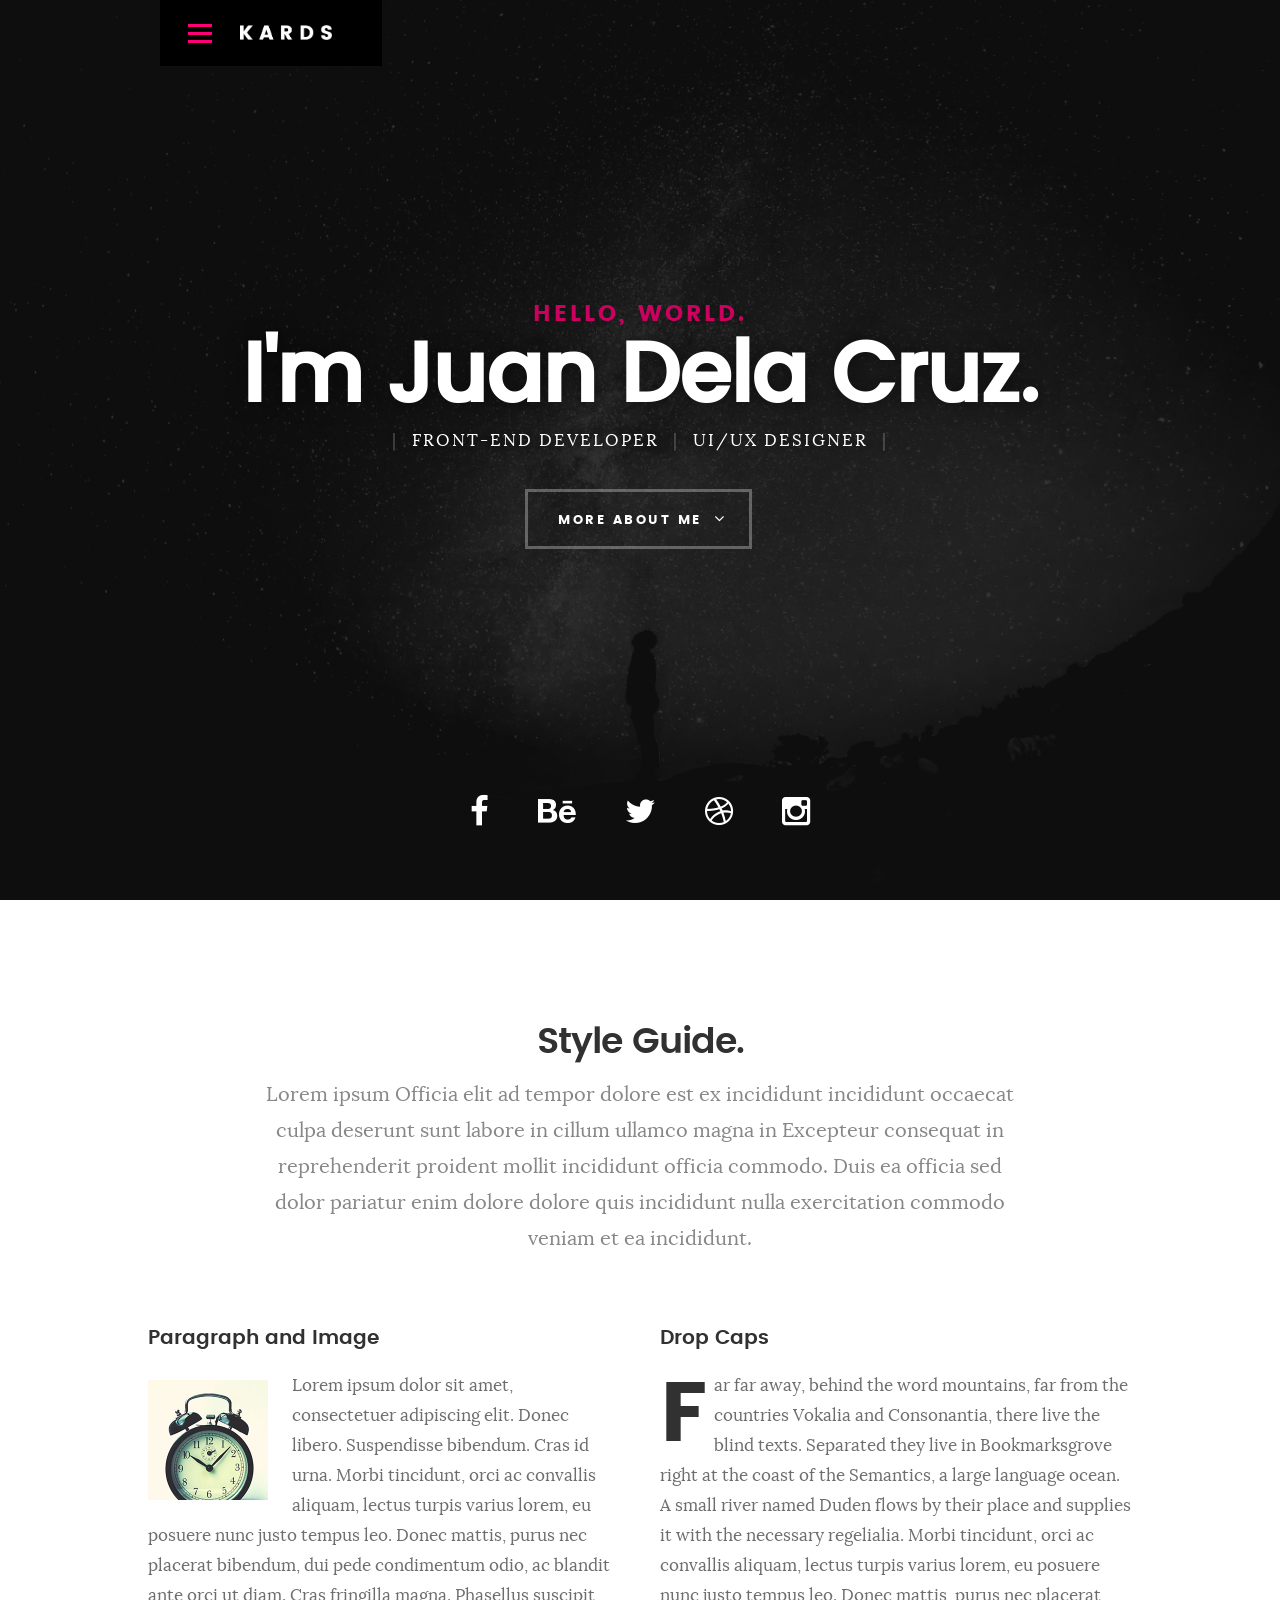
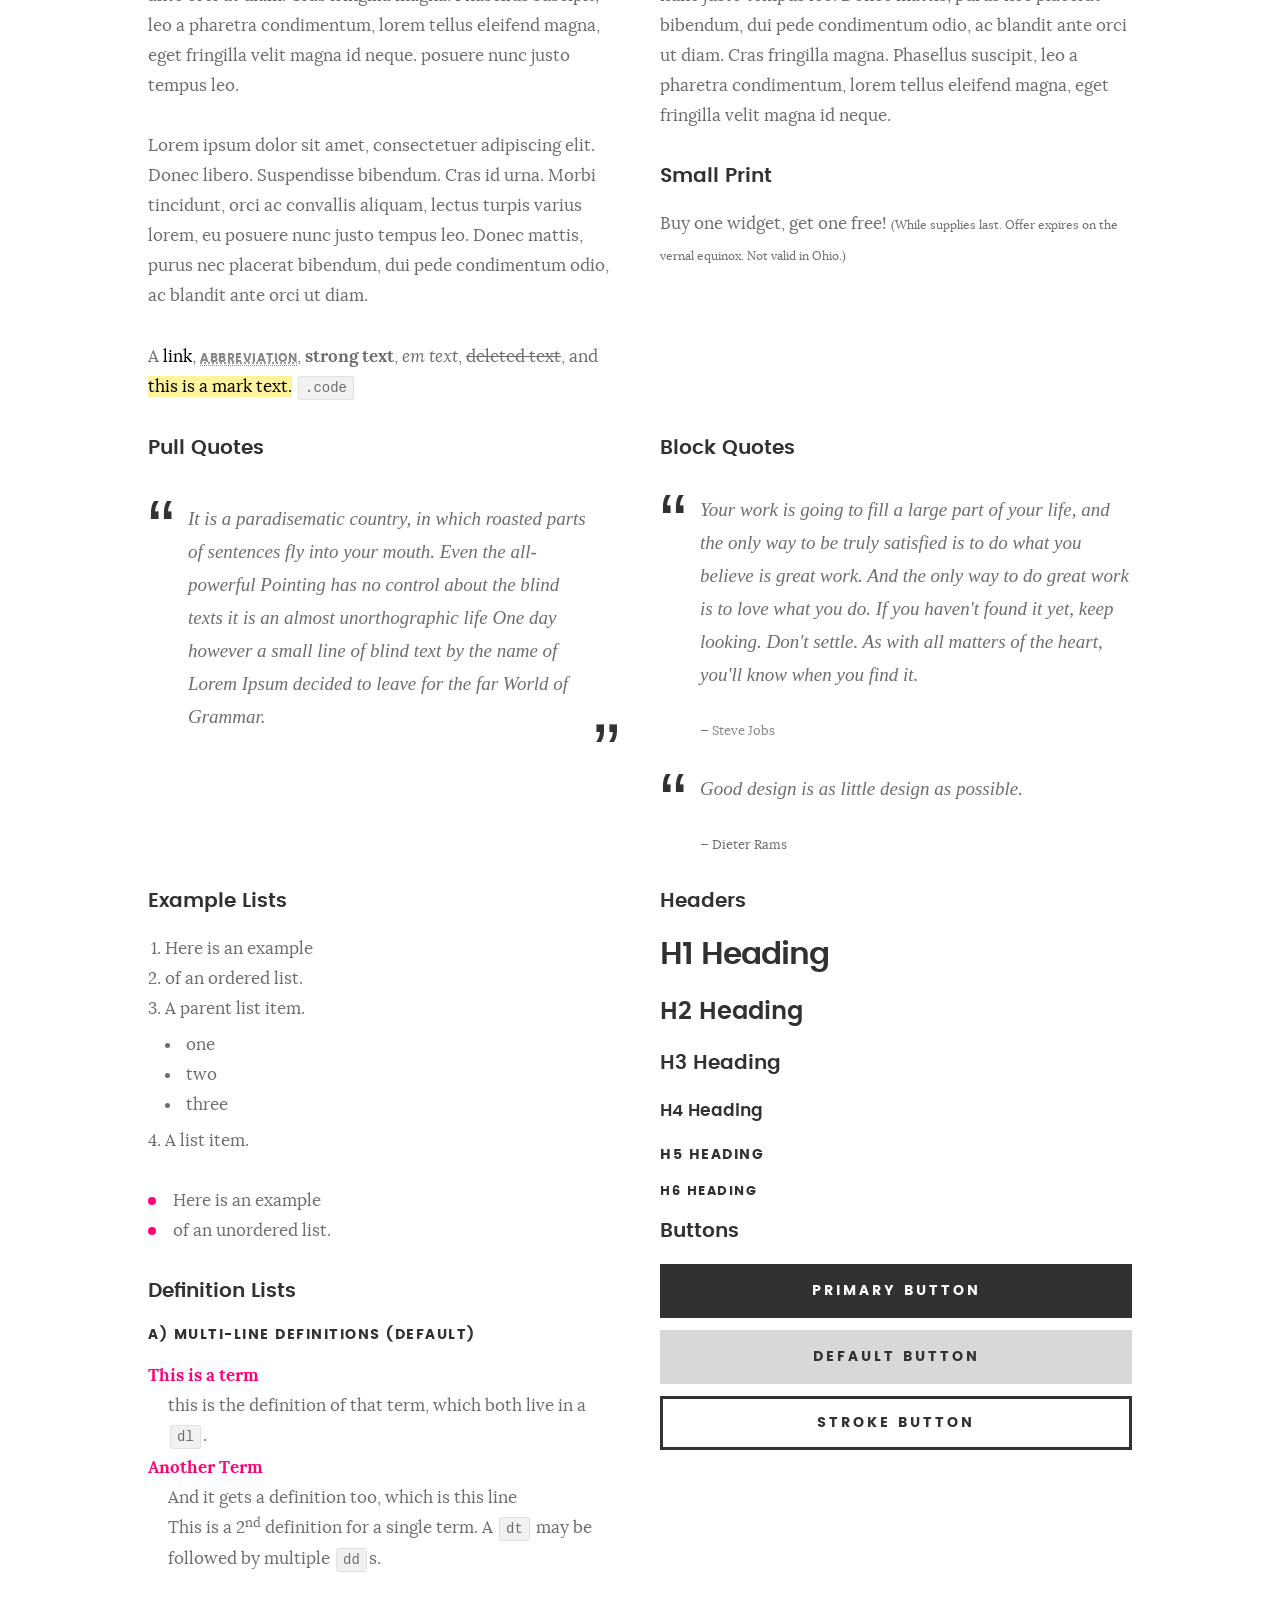
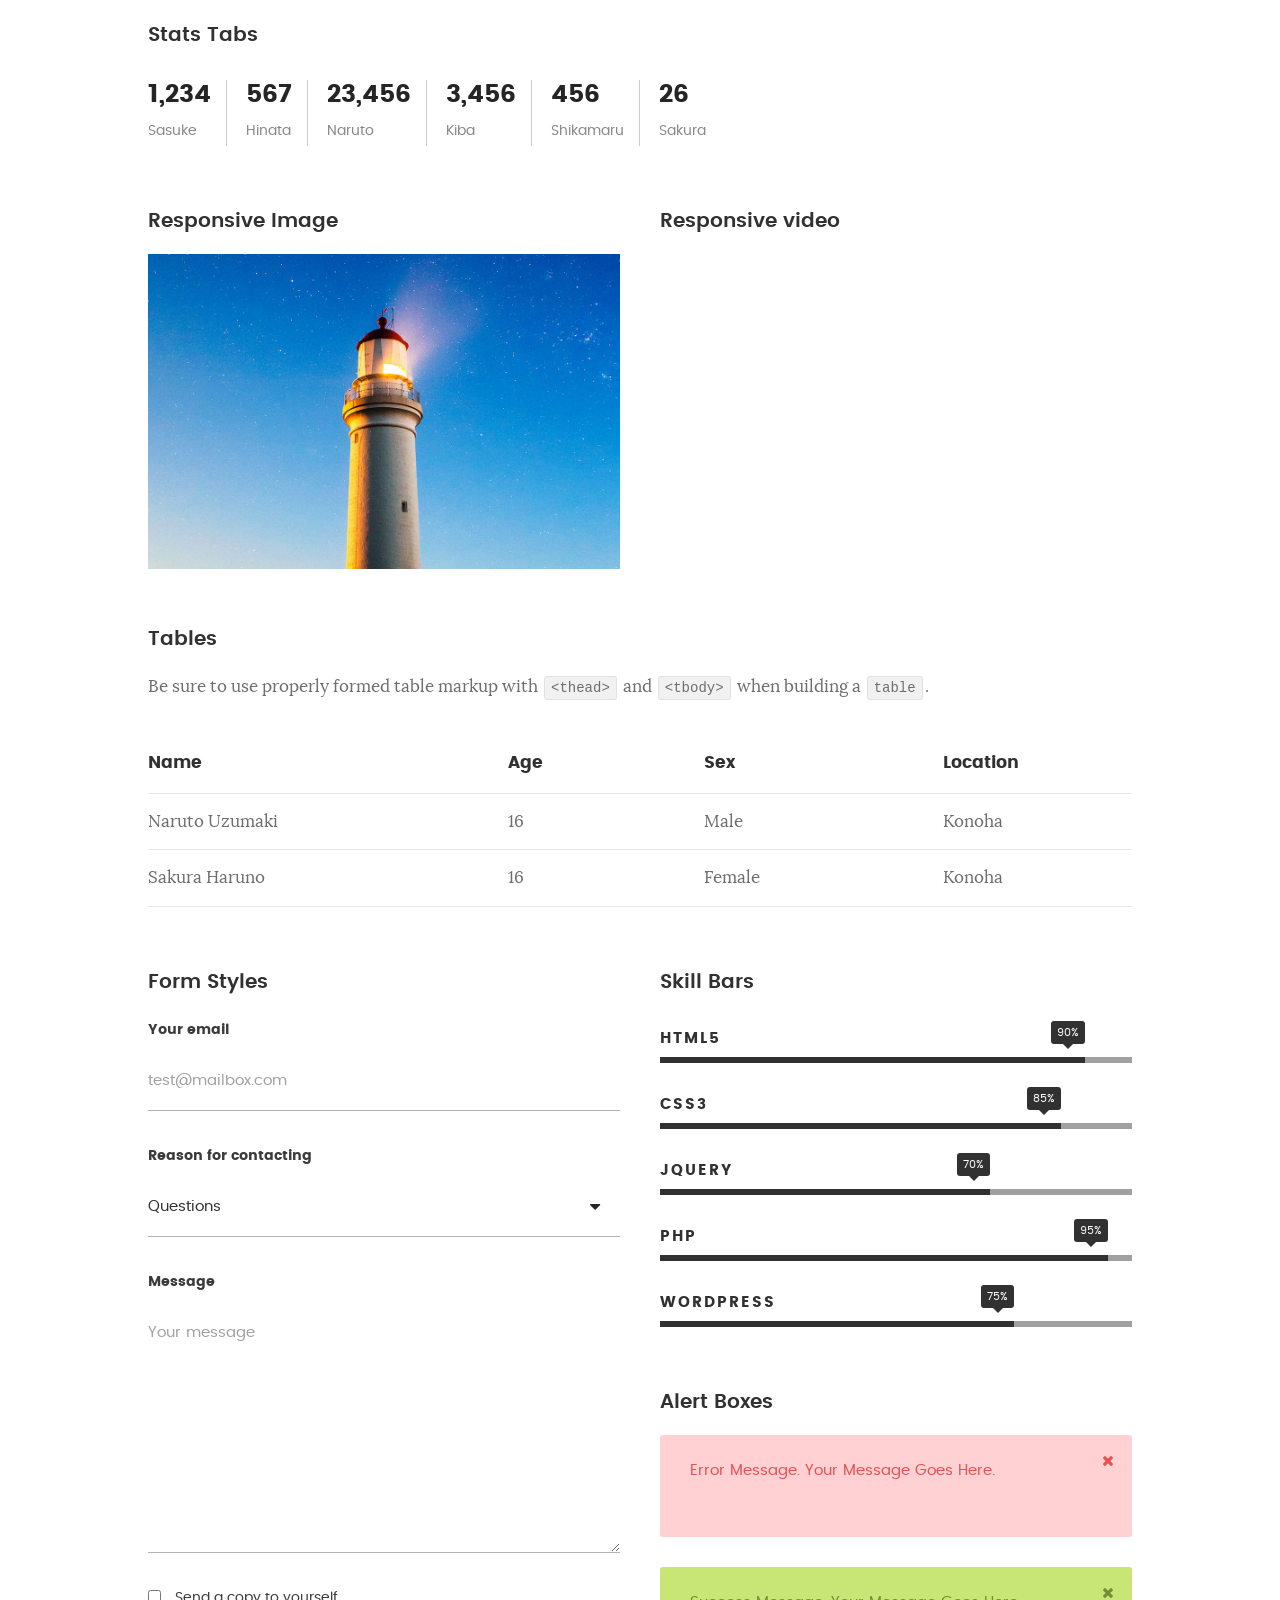
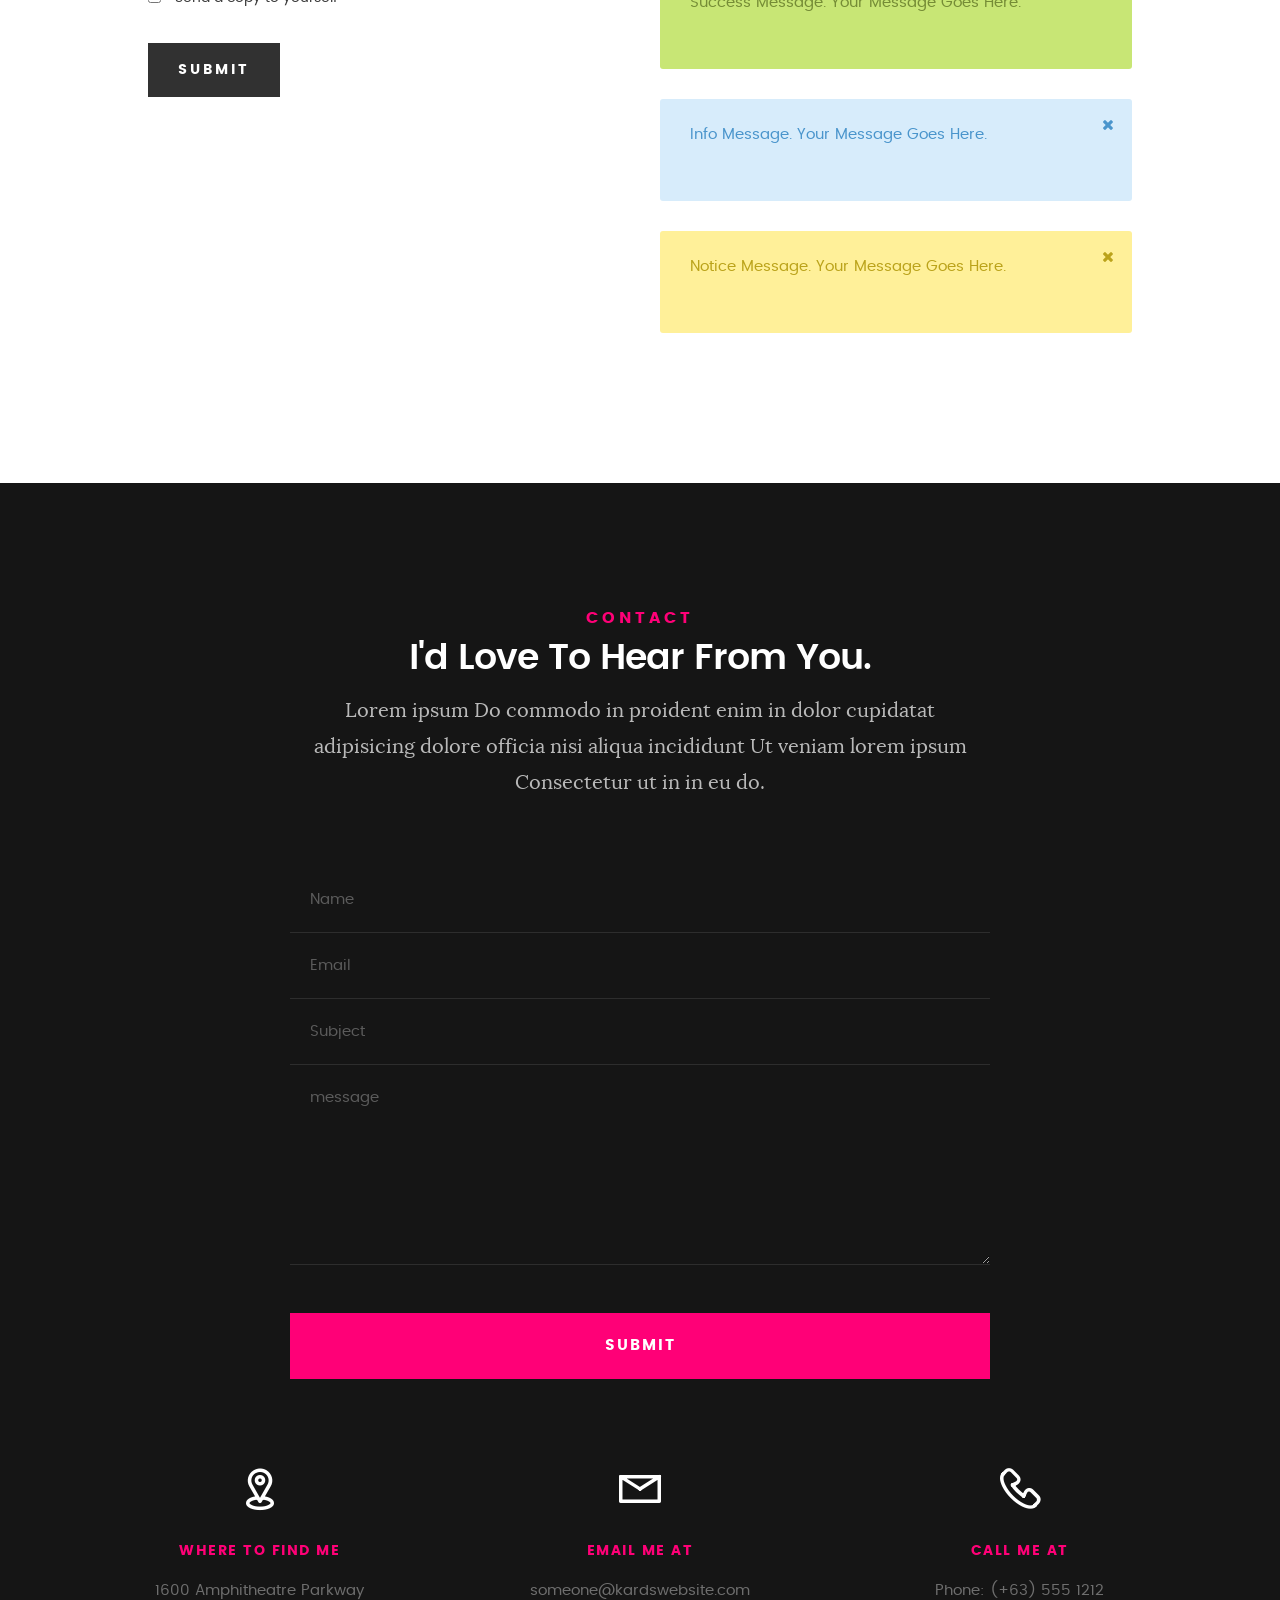
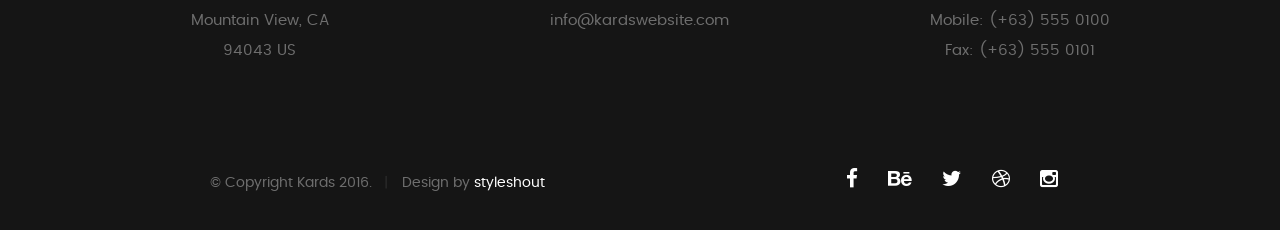
<file: styles.html>
<!DOCTYPE html>
<!--[if IE 8 ]><html class="no-js oldie ie8" lang="en"> <![endif]-->
<!--[if IE 9 ]><html class="no-js oldie ie9" lang="en"> <![endif]-->
<!--[if (gte IE 9)|!(IE)]><!--><html class="no-js" lang="en"> <!--<![endif]-->
<head>

   <!--- basic page needs
   ================================================== -->
   <meta charset="utf-8">
	<title>Style Demo - Kards</title>
	<meta name="description" content="">  
	<meta name="author" content="">

   <!-- mobile specific metas
   ================================================== -->
	<meta name="viewport" content="width=device-width, initial-scale=1, maximum-scale=1">

 	<!-- CSS
   ================================================== -->
   <link rel="stylesheet" href="css/base.css">  
   <link rel="stylesheet" href="css/main.css">
   <link rel="stylesheet" href="css/vendor.css">

   <style type="text/css" media="screen">

   	#styles { 
   		background: white;
   		padding-top: 12rem;
   		padding-bottom: 12rem;
   	}
   	#styles .row {
   		max-width: 1024px;
     	}
     	#styles .section-intro {
   		max-width: 800px;
     	}
      	
   </style>       

   <!-- script
   ================================================== -->
	<script src="js/modernizr.js"></script>
	<script src="js/pace.min.js"></script>

   <!-- favicons
	================================================== -->
	<link rel="icon" type="image/png" href="favicon.png">

</head>

<body id="top">

	<!-- header 
   ================================================== -->
   <header>   	
   	<div class="row">

   		<div class="top-bar">
   			<a class="menu-toggle" href="#"><span>Menu</span></a>

	   		<div class="logo">
		         <a href="index.html">KARDS</a>
		      </div>		      

		   	<nav id="main-nav-wrap">
					<ul class="main-navigation">
						<li><a href="index.html#intro" title="">Home</a></li>
						<li><a href="index.html#about" title="">About</a></li>
						<li><a href="index.html#resume" title="">Resume</a></li>
						<li><a href="index.html#portfolio" title="">Portfolio</a></li>
						<li><a href="index.html#services" title="">Services</a></li>					
						<li><a class="smoothscroll"  href="#contact" title="">Contact</a></li>	
						<li><a href="styles.html" title="">Style Demo</a></li>				
					</ul>
				</nav>    		
   		</div> <!-- /top-bar --> 
   		
   	</div> <!-- /row --> 		
   </header> <!-- /header -->

	<!-- intro section
   ================================================== -->
   <section id="intro">   

   	<div class="intro-overlay"></div>	

   	<div class="intro-content">
   		<div class="row">

   			<div class="col-twelve">

	   			<h5>Hello, World.</h5>
	   			<h1>I'm Juan Dela Cruz.</h1>

	   			<p class="intro-position">
	   				<span>Front-end Developer</span>
	   				<span>UI/UX Designer</span> 
	   			</p>

	   			<a class="button stroke smoothscroll" href="#about" title="">More About Me</a>

	   		</div>  
   			
   		</div>   		 		
   	</div> <!-- /intro-content --> 

   	<ul class="intro-social">        
         <li><a href="#"><i class="fa fa-facebook"></i></a></li>
         <li><a href="#"><i class="fa fa-behance"></i></a></li>
         <li><a href="#"><i class="fa fa-twitter"></i></a></li>
         <li><a href="#"><i class="fa fa-dribbble"></i></a></li>
         <li><a href="#"><i class="fa fa-instagram"></i></a></li>
      </ul> <!-- /intro-social -->      	

   </section> <!-- /intro -->


   <!-- Style Demo
   ================================================== -->
   <section id="styles">

   	<div class="row section-intro">

   		<div class="col-twelve">

   			<h1>Style Guide.</h1>

   			<p class="lead">Lorem ipsum Officia elit ad tempor dolore est ex incididunt incididunt occaecat culpa deserunt sunt labore in cillum ullamco magna in Excepteur consequat in reprehenderit proident mollit incididunt officia commodo.
   			Duis ea officia sed dolor pariatur enim dolore dolore quis incididunt nulla exercitation commodo veniam et ea incididunt.</p>   			

   		</div>

     	</div> <!-- /row -->

     	<div class="row">

     		<div class="col-six tab-full">

		      <h3>Paragraph and Image</h3>

		      <p><a href="#"><img width="120" height="120" class="pull-left" alt="sample-image" src="images/sample-image.jpg"></a>
		  		Lorem ipsum dolor sit amet, consectetuer adipiscing elit. Donec libero. Suspendisse bibendum.
		  		Cras id urna. Morbi tincidunt, orci ac convallis aliquam, lectus turpis varius lorem, eu
		  		posuere nunc justo tempus leo. Donec mattis, purus nec placerat bibendum, dui pede condimentum
		  		odio, ac blandit ante orci ut diam. Cras fringilla magna. Phasellus suscipit, leo a pharetra
		  		condimentum, lorem tellus eleifend magna, eget fringilla velit magna id neque.
		  		posuere nunc justo tempus leo. </p>

		  		<p>
		  		Lorem ipsum dolor sit amet, consectetuer adipiscing elit. Donec libero. Suspendisse bibendum.
		  		Cras id urna. Morbi tincidunt, orci ac convallis aliquam, lectus turpis varius lorem, eu
		  		posuere nunc justo tempus leo. Donec mattis, purus nec placerat bibendum, dui pede condimentum
		  		odio, ac blandit ante orci ut diam.	
 			   </p>

            <p>A <a href="#">link</a>,
  			   <abbr title="this really isn't a very good description">abbreviation</abbr>,
  			   <strong>strong text</strong>,
            <em>em text</em>,
  			   <del>deleted text</del>, and
            <mark>this is a mark text.</mark>
            <code>.code</code>
          	</p>

         </div>

         <div class="col-six tab-full">

            <h3>Drop Caps</h3>

	         <p class="drop-cap">Far far away, behind the word mountains, far from the countries Vokalia and Consonantia,
	         there live the blind texts. Separated they live in Bookmarksgrove right at the coast of the
	         Semantics, a large language ocean. A small river named Duden flows by their place and supplies it with the necessary regelialia. Morbi tincidunt, orci ac convallis aliquam, lectus turpis varius lorem, eu	posuere nunc justo tempus leo. Donec mattis, purus nec placerat bibendum, dui pede condimentum odio, ac blandit ante orci ut diam. Cras fringilla magna. Phasellus suscipit, leo a pharetra condimentum, lorem tellus eleifend magna, eget fringilla velit magna id neque.
		  		</p>

		      <h3>Small Print</h3>

		      <p>Buy one widget, get one free!
		  		<small>(While supplies last. Offer expires on the vernal equinox. Not valid in Ohio.)</small>
		  		</p>

		   </div>	         

		</div> <!-- /row -->

		<div class="row">

		  	<div class="col-six tab-full">

		      <h3>Pull Quotes</h3>

		      <aside class="pull-quote">
				   <blockquote>
					   <p>It is a paradisematic country, in which roasted parts of
		            sentences fly into your mouth. Even the all-powerful Pointing has no control about the blind
		            texts it is an almost unorthographic life One day however a small line of blind text by the name
		            of Lorem Ipsum decided to leave for the far World of Grammar.</p>
					</blockquote>
				</aside>

		   </div>

		   <div class="col-six tab-full">

		      <h3>Block Quotes</h3>

		      <blockquote cite="http://where-i-got-my-info-from.com">
				   <p>Your work is going to fill a large part of your life, and the only way to be truly satisfied is
		         to do what you believe is great work. And the only way to do great work is to love what you do.
		         If you haven't found it yet, keep looking. Don't settle. As with all matters of the heart, you'll know when you find it.
		         </p>
		
					<cite>
					   <a href="#">Steve Jobs</a>
					</cite>
			   </blockquote>

		      <blockquote>
		         <p>Good design is as little design as possible.</p>
		         <cite>Dieter Rams</cite>
		      </blockquote>

		   </div>

		</div> <!-- /row -->

		<div class="row half-bottom">

		 	<div class="col-six tab-full">

		      <h3>Example Lists</h3>

		      <ol>
				   <li>Here is an example</li>
				   <li>of an ordered list.</li>
				   <li>A parent list item.
				   	<ul>
				   		<li>one</li>
				   		<li>two</li>
				   		<li>three</li>
				   	</ul>
				   </li>
				   <li>A list item.</li>
			   </ol>

		      <ul class="disc">
				   <li>Here is an example</li>
				   <li>of an unordered list.</li>
			   </ul>	

			   <h3>Definition Lists</h3>	            

		      <h5>a) Multi-line Definitions (default)</h5>

		      <dl>
				   <dt><strong>This is a term</strong></dt>
				      <dd>this is the definition of that term, which both live in a <code>dl</code>.</dd>
				   <dt><strong>Another Term</strong></dt>
				      <dd>And it gets a definition too, which is this line</dd>
				      <dd>This is a 2<sup>nd</sup> definition for a single term. A <code>dt</code> may be followed by multiple <code>dd</code>s.</dd>
			   </dl>

		   </div>

		   <div class="col-six tab-full">		                  

		      <h3>Headers</h3>

		      <h1>H1 Heading</h1>
		      <h2>H2 Heading</h2>
		      <h3>H3 Heading</h3>
		      <h4>H4 Heading</h4>
		      <h5>H5 Heading</h5>
		      <h6>H6 Heading</h6>

		      <h3>Buttons</h3>

		    	<p>
		     		<a class="button button-primary full-width" href="#">Primary Button</a>
		     		<a class="button full-width" href="#">Default Button</a>
		     		<a class="button stroke full-width" href="#">Stroke Button</a>
		     	</p>

		   </div>

		</div> <!-- /row -->

		<div class="row">

		   <div class="col-twelve">

		    	<h3>Stats Tabs</h3>

		      <ul class="stats-tabs">
				   <li><a href="#">1,234 <em>Sasuke</em></a></li>
				   <li><a href="#">567 <em>Hinata</em></a></li>
				   <li><a href="#">23,456 <em>Naruto</em></a></li>
				   <li><a href="#">3,456 <em>Kiba</em></a></li>
				   <li><a href="#">456 <em>Shikamaru</em></a></li>
				   <li><a href="#">26 <em>Sakura</em></a></li>
				</ul>	      		

		   </div>	      	

		</div> <!-- /row -->

		<div class="row half-bottom">

      	<div class="col-six tab-full">

      		<h3>Responsive Image</h3>

      		<p><img src="images/portfolio/modals/m-lighthouse.jpg"></p>

      	</div>

      	<div class="col-six tab-full">

      		<h3>Responsive video</h3>

      		<div class="fluid-video-wrapper">
                  <iframe src="http://player.vimeo.com/video/14592941?title=0&amp;byline=0&amp;portrait=0&amp;color=F64B39" width="500" height="281" frameborder="0" webkitallowfullscreen mozallowfullscreen allowfullscreen></iframe> 
            </div>

      	</div>
      	
      </div> <!-- /row -->

      <div class="row add-bottom">

      	<div class="col-twelve">

      		<h3>Tables</h3>
      		<p>Be sure to use properly formed table markup with <code>&lt;thead&gt;</code> and <code>&lt;tbody&gt;</code> when building a <code>table</code>.</p>

      		<div class="table-responsive">

      			<table>
					  <thead>
					    <tr>
					      <th>Name</th>
					      <th>Age</th>
					      <th>Sex</th>
					      <th>Location</th>					    
					    </tr>
					  </thead>
					  <tbody>
					    <tr>
					      <td>Naruto Uzumaki</td>
					      <td>16</td>
					      <td>Male</td>
					      <td>Konoha</td>					    
					    </tr>
					    <tr>
					      <td>Sakura Haruno</td>
					      <td>16</td>
					      <td>Female</td>
					      <td>Konoha</td>			    
					    </tr>
					  </tbody>
					</table>

      		</div>     		

      	</div>
      	
      </div> <!--row -->

      <div class="row">

		   <div class="col-six tab-full">

		      <h3>Form Styles</h3>

		         <form>
			        	<div>
			         	<label for="sampleInput">Your email</label>
			         	<input class="full-width" type="email" placeholder="test@mailbox.com" id="sampleInput">
			         </div>
			         <div>
			         	<label for="sampleRecipientInput">Reason for contacting</label>
			         	<div class="ss-custom-select">
			         		<select class="full-width" id="sampleRecipientInput">
				           		<option value="Option 1">Questions</option>
				           		<option value="Option 2">Report</option>
				           		<option value="Option 3">Others</option>
				         	</select>
			         	</div>			         	
			         </div>
			       
			       	<label for="exampleMessage">Message</label>
			       	<textarea class="full-width" placeholder="Your message" id="exampleMessage"></textarea>

			        	<label class="add-bottom">
			           	<input type="checkbox">			            
			           	<span class="label-text">Send a copy to yourself</span>
			        	</label>
			       
			        	<input class="button-primary" type="submit" value="Submit">

			      </form>	            

		      </div>

		      <div class="col-six tab-full">

		      		<h3>Skill Bars</h3>

		      		<ul class="skill-bars">
						   <li>
						   	<div class="progress percent90"><span>90%</span></div>
						   	<strong>HTML5</strong>
						   </li>
						   <li>
						   	<div class="progress percent85"><span>85%</span></div>
						   	<strong>CSS3</strong>
						   </li>
						   <li>
						   	<div class="progress percent70"><span>70%</span></div>
						   	<strong>JQuery</strong>
						   </li>
						   <li>
						   	<div class="progress percent95"><span>95%</span></div>
						   	<strong>PHP</strong>
						   </li>
						   <li>

						   	<div class="progress percent75"><span>75%</span></div>
						   	<strong>Wordpress</strong>
						   </li>
		      
						</ul> <!-- /skill-bars -->

			        
			        <h3>Alert Boxes</h3> 
			        
			        <div class="alert-box ss-error hideit">
				        <p>Error Message. Your Message Goes Here.</p>
				        <i class="fa fa-times close"></i>
			        </div><!-- /error -->
			        
			        <div class="alert-box ss-success hideit">
				        <p>Success Message. Your Message Goes Here.</p>
				        <i class="fa fa-times close"></i>
			        </div><!-- /success -->
			        
			        <div class="alert-box ss-info hideit">
				         <p>Info Message. Your Message Goes Here.</p>
				        <i class="fa fa-times close"></i>
			        </div><!-- /info -->
			        
			        <div class="alert-box ss-notice hideit">
				        <p>Notice Message. Your Message Goes Here.</p>
				        <i class="fa fa-times close"></i>
			        </div><!-- /notice -->
			        
			  </div>	         

		</div> <!-- /row -->
		   	
   </section> <!--styles -->	

	
   <!-- contact
   ================================================== -->
	<section id="contact">

		<div class="row section-intro">
   		<div class="col-twelve">

   			<h5>Contact</h5>
   			<h1>I'd Love To Hear From You.</h1>

   			<p class="lead">Lorem ipsum Do commodo in proident enim in dolor cupidatat adipisicing dolore officia nisi aliqua incididunt Ut veniam lorem ipsum Consectetur ut in in eu do.</p>

   		</div> 
   	</div> <!-- /section-intro -->

   	<div class="row contact-form">

   		<div class="col-twelve">

            <!-- form -->
            <form name="contactForm" id="contactForm" method="post" action="">
      			<fieldset>

                  <div class="form-field">
 						   <input name="contactName" type="text" id="contactName" placeholder="Name" value="" minlength="2" required="">
                  </div>
                  <div class="form-field">
	      			   <input name="contactEmail" type="email" id="contactEmail" placeholder="Email" value="" required="">
	               </div>
                  <div class="form-field">
	     				   <input name="contactSubject" type="text" id="contactSubject" placeholder="Subject" value="">
	               </div>                       
                  <div class="form-field">
	                 	<textarea name="contactMessage" id="contactMessage" placeholder="message" rows="10" cols="50" required=""></textarea>
	               </div>                      
                 <div class="form-field">
                     <button class="submitform">Submit</button>
                     <div id="submit-loader">
                        <div class="text-loader">Sending...</div>                             
       				      <div class="s-loader">
								  	<div class="bounce1"></div>
								  	<div class="bounce2"></div>
								  	<div class="bounce3"></div>
								</div>
							</div>
                  </div>

      			</fieldset>
      		</form> <!-- Form End -->

            <!-- contact-warning -->
            <div id="message-warning"></div>            
            <!-- contact-success -->
      		<div id="message-success">
               <i class="fa fa-check"></i>Your message was sent, thank you!<br>
      		</div>

         </div> <!-- /col-twelve -->
   		
   	</div> <!-- /contact-form -->

   	<div class="row contact-info">

   		<div class="col-four tab-full">

   			<div class="icon">
   				<i class="icon-pin"></i>
   			</div>

   			<h5>Where to find me</h5>

   			<p>
            1600 Amphitheatre Parkway<br>
            Mountain View, CA<br>
            94043 US
            </p>

   		</div>

   		<div class="col-four tab-full collapse">

   			<div class="icon">
   				<i class="icon-mail"></i>
   			</div>

   			<h5>Email Me At</h5>

   			<p>someone@kardswebsite.com<br>
			   	info@kardswebsite.com			     
			   </p>

   		</div>

   		<div class="col-four tab-full">

   			<div class="icon">
   				<i class="icon-phone"></i>
   			</div>

   			<h5>Call Me At</h5>

   			<p>Phone: (+63) 555 1212<br>
			   	Mobile: (+63) 555 0100<br>
			     	Fax: (+63) 555 0101
			   </p>

   		</div>
   		
   	</div> <!-- /contact-info -->
		
	</section> <!-- /contact -->


   <!-- footer
   ================================================== -->

   <footer>
     	<div class="row">

     		<div class="col-six tab-full pull-right social">

     			<ul class="footer-social">        
			      <li><a href="#"><i class="fa fa-facebook"></i></a></li>
			      <li><a href="#"><i class="fa fa-behance"></i></a></li>
			      <li><a href="#"><i class="fa fa-twitter"></i></a></li>
			      <li><a href="#"><i class="fa fa-dribbble"></i></a></li>
			      <li><a href="#"><i class="fa fa-instagram"></i></a></li>
			   </ul> 
	      		
	      </div>

      	<div class="col-six tab-full">
	      	<div class="copyright">
		        	<span>© Copyright Kards 2016.</span> 
		        	<span>Design by <a href="http://www.styleshout.com/">styleshout</a></span>	         	
		         </div>		                  
	      	</div>

	      	<div id="go-top">
		         <a class="smoothscroll" title="Back to Top" href="#top"><i class="fa fa-long-arrow-up"></i></a>
		      </div>

      	</div> <!-- /row -->     	
   </footer>    

   <div id="preloader"> 
    	<div id="loader"></div>
   </div> 

   <!-- Java Script
   ================================================== --> 
   <script src="js/jquery-2.1.3.min.js"></script>
   <script src="js/plugins.js"></script>
   <script src="js/main.js"></script>

</body>

</html>
</file>
<file: css/base.css>
/**
 * =================================================================== 
 *
 *  Kards v1.0 Base Stylesheet
 *  url: styleshout.com
 *  03-01-2016
 *  ------------------------------------------------------------------
 *  TOC:
 *  01. reset
 *  02. basic/base setup styles
 *  03. grid
 *  04. MISC
 *
 * =================================================================== 
 */

/** 
 * ===================================================================
 * 01. reset - normalize.css v3.0.2 | MIT License | git.io/normalize
 *
 * ------------------------------------------------------------------- 
 */
html {
	font-family: sans-serif;
	-ms-text-size-adjust: 100%;
	-webkit-text-size-adjust: 100%;
}

body {
	margin: 0;
}

article,
aside,
details,
figcaption,
figure,
footer,
header,
hgroup,
main,
menu,
nav,
section,
summary {
	display: block;
}

audio,
canvas,
progress,
video {
	display: inline-block;
	vertical-align: baseline;
}

audio:not([controls]) {
	display: none;
	height: 0;
}

[hidden],
template {
	display: none;
}

a {
	background: transparent;
}

a:active,
a:hover {
	outline: 0;
}

abbr[title] {
	border-bottom: 1px dotted;
}

b,
strong {
	font-weight: bold;
}

dfn {
	font-style: italic;
}

h1 {
	font-size: 2em;
	margin: 0.67em 0;
}

mark {
	background: #ff0;
	color: #000;
}

small {
	font-size: 80%;
}

sub,
sup {
	font-size: 75%;
	line-height: 0;
	position: relative;
	vertical-align: baseline;
}

sup {
	top: -0.5em;
}

sub {
	bottom: -0.25em;
}

img {
	border: 0;
}

svg:not(:root) {
	overflow: hidden;
}

figure {
	margin: 1em 40px;
}

hr {
	-moz-box-sizing: content-box;
	box-sizing: content-box;
	height: 0;
}

pre {
	overflow: auto;
}

code,
kbd,
pre,
samp {
	font-family: monospace, monospace;
	font-size: 1em;
}

button,
input,
optgroup,
select,
textarea {
	color: inherit;
	font: inherit;
	margin: 0;
}

button {
	overflow: visible;
}

button,
select {
	text-transform: none;
}

button,
html input[type="button"],
input[type="reset"],
input[type="submit"] {
	-webkit-appearance: button;
	cursor: pointer;
}

button[disabled],
html input[disabled] {
	cursor: default;
}

button::-moz-focus-inner,
input::-moz-focus-inner {
	border: 0;
	padding: 0;
}

input {
	line-height: normal;
}

input[type="checkbox"],
input[type="radio"] {
	box-sizing: border-box;
	padding: 0;
}

input[type="number"]::-webkit-inner-spin-button,
input[type="number"]::-webkit-outer-spin-button {
	height: auto;
}

input[type="search"] {
	-webkit-appearance: textfield;
	-moz-box-sizing: content-box;
	-webkit-box-sizing: content-box;
	box-sizing: content-box;
}

input[type="search"]::-webkit-search-cancel-button,
input[type="search"]::-webkit-search-decoration {
	-webkit-appearance: none;
}

fieldset {
	border: 1px solid #c0c0c0;
	margin: 0 2px;
	padding: 0.35em 0.625em 0.75em;
}

legend {
	border: 0;
	padding: 0;
}

textarea {
	overflow: auto;
}

optgroup {
	font-weight: bold;
}

table {
	border-collapse: collapse;
	border-spacing: 0;
}

td,
th {
	padding: 0;
}

/** 
 * ===================================================================
 * 02. basic/base setup styles - (_basic.scss)
 *
 * ------------------------------------------------------------------- 
 */
html {
	font-size: 62.5%;
	box-sizing: border-box;
}

*,
*::before,
*::after {
	box-sizing: inherit;
}

body {
	font-weight: normal;
	line-height: 1;
	text-rendering: optimizeLegibility;
	word-wrap: break-word;
	-webkit-overflow-scrolling: touch;
	-webkit-text-size-adjust: none;
}

body,
input,
button {
	-moz-osx-font-smoothing: grayscale;
	-webkit-font-smoothing: antialiased;
}

/**
 * Media - (_basic.scss)
 * ------------------------------------------------------------------- 
 */
img,
video {
	max-width: 100%;
	height: auto;
}

/**
 * Typography resets - (_basic.scss)
 * ------------------------------------------------------------------- 
 */
div,
dl,
dt,
dd,
ul,
ol,
li,
h1,
h2,
h3,
h4,
h5,
h6,
pre,
form,
p,
blockquote,
th,
td {
	margin: 0;
	padding: 0;
}

h1,
h2,
h3,
h4,
h5,
h6 {
	-webkit-font-variant-ligatures: common-ligatures;
	-moz-font-variant-ligatures: common-ligatures;
	font-variant-ligatures: common-ligatures;
	text-rendering: optimizeLegibility;
}

em,
i {
	font-style: italic;
	line-height: inherit;
}

strong,
b {
	font-weight: bold;
	line-height: inherit;
}

small {
	font-size: 60%;
	line-height: inherit;
}

ol,
ul {
	list-style: none;
}

li {
	display: block;
}

/**
 * links - (_basic.scss)
 * ------------------------------------------------------------------- 
 */
a {
	text-decoration: none;
	line-height: inherit;
}

a img {
	border: none;
}

/**
 * inputs - (_basic.scss)
 * ------------------------------------------------------------------- 
 */
fieldset {
	margin: 0;
	padding: 0;
}

input[type="email"],
input[type="number"],
input[type="search"],
input[type="text"],
input[type="tel"],
input[type="url"],
input[type="password"],
textarea {
	-webkit-appearance: none;
	-moz-appearance: none;
	-ms-appearance: none;
	-o-appearance: none;
	appearance: none;
}

/** 
 * ===================================================================
 * 03. grid - (_grid.scss)
 *
 * ------------------------------------------------------------------- 
 */
.row {
	width: 94%;
	max-width: 1140px;
	margin: 0 auto;
}

.row:before,
.row:after {
	content: "";
	display: table;
}

.row:after {
	clear: both;
}

.row .row {
	width: auto;
	max-width: none;
	margin-left: -20px;
	margin-right: -20px;
}

[class*="col-"],
.bgrid {
	float: left;
}

[class*="col-"] + [class*="col-"].end {
	float: right;
}

[class*="col-"] {
	padding: 0 20px;
}

.col-one {
	width: 8.33333%;
}

.col-two,
.col-1-6 {
	width: 16.66667%;
}

.col-three,
.col-1-4 {
	width: 25%;
}

.col-four,
.col-1-3 {
	width: 33.33333%;
}

.col-five {
	width: 41.66667%;
}

.col-six,
.col-1-2 {
	width: 50%;
}

.col-seven {
	width: 58.33333%;
}

.col-eight,
.col-2-3 {
	width: 66.66667%;
}

.col-nine,
.col-3-4 {
	width: 75%;
}

.col-ten,
.col-5-6 {
	width: 83.33333%;
}

.col-eleven {
	width: 91.66667%;
}

.col-twelve,
.col-full {
	width: 100%;
}

/**
 * small screens - (_grid.scss)
 * --------------------------------------------------------------- 
 */
@media screen and (max-width:1024px) {
	.row .row {
		margin-left: -18px;
		margin-right: -18px;
	}

	[class*="col-"] {
		padding: 0 18px;
	}

}

/**
 * tablets - (_grid.scss)
 * --------------------------------------------------------------- 
 */
@media screen and (max-width:768px) {
	.row {
		width: auto;
		padding-left: 30px;
		padding-right: 30px;
	}

	.row .row {
		padding-left: 0;
		padding-right: 0;
		margin-left: -15px;
		margin-right: -15px;
	}

	[class*="col-"] {
		padding: 0 15px;
	}

	.tab-1-4 {
		width: 25%;
	}

	.tab-1-3 {
		width: 33.33333%;
	}

	.tab-1-2 {
		width: 50%;
	}

	.tab-2-3 {
		width: 66.66667%;
	}

	.tab-3-4 {
		width: 75%;
	}

	.tab-full {
		width: 100%;
	}

}

/**
 * large mobile devices - (_grid.scss)
 * --------------------------------------------------------------- 
 */
@media screen and (max-width:600px) {
	.row {
		padding-left: 25px;
		padding-right: 25px;
	}

	.row .row {
		margin-left: -10px;
		margin-right: -10px;
	}

	[class*="col-"] {
		padding: 0 10px;
	}

	.mob-1-4 {
		width: 25%;
	}

	.mob-1-2 {
		width: 50%;
	}

	.mob-3-4 {
		width: 75%;
	}

	.mob-full {
		width: 100%;
	}

}

/**
 * small mobile devices - (_grid.scss)
 * --------------------------------------------------------------- 
 */
@media screen and (max-width:400px) {
	.row .row {
		padding-left: 0;
		padding-right: 0;
		margin-left: 0;
		margin-right: 0;
	}

	[class*="col-"] {
		width: 100% !important;
		float: none !important;
		clear: both !important;
		margin-left: 0;
		margin-right: 0;
		padding: 0;
	}

	[class*="col-"] + [class*="col-"].end {
		float: none;
	}

}

/** 
 * ===================================================================
 * block grids - (_grid.scss)
 *
 * ------------------------------------------------------------------- 
 */
[class*="block-"]:before,
[class*="block-"]:after {
	content: "";
	display: table;
}

[class*="block-"]:after {
	clear: both;
}

.block-1-6 .bgrid {
	width: 16.66667%;
}

.block-1-4 .bgrid {
	width: 25%;
}

.block-1-3 .bgrid {
	width: 33.33333%;
}

.block-1-2 .bgrid {
	width: 50%;
}

/**
 * Clearing for block grid columns. Allow columns with 
 * different heights to align properly.
 */
.block-1-6 .bgrid:nth-child(6n+1),
.block-1-4 .bgrid:nth-child(4n+1),
.block-1-3 .bgrid:nth-child(3n+1),
.block-1-2 .bgrid:nth-child(2n+1) {
	clear: both;
}

/**
 * small screens - (_grid.scss)
 * --------------------------------------------------------------- 
 */
@media screen and (max-width:1024px) {
	.block-s-1-6 .bgrid {
		width: 16.66667%;
	}

	.block-s-1-4 .bgrid {
		width: 25%;
	}

	.block-s-1-3 .bgrid {
		width: 33.33333%;
	}

	.block-s-1-2 .bgrid {
		width: 50%;
	}

	.block-s-full .bgrid {
		width: 100%;
		clear: both;
	}

	[class*="block-s-"] .bgrid:nth-child(n) {
		clear: none;
	}

	.block-s-1-6 .bgrid:nth-child(6n+1),
	.block-s-1-4 .bgrid:nth-child(4n+1),
	.block-s-1-3 .bgrid:nth-child(3n+1),
	.block-s-1-2 .bgrid:nth-child(2n+1) {
		clear: both;
	}

}

/**
 * tablets - (_grid.scss)
 * --------------------------------------------------------------- 
 */
@media screen and (max-width:768px) {
	.block-tab-1-6 .bgrid {
		width: 16.66667%;
	}

	.block-tab-1-4 .bgrid {
		width: 25%;
	}

	.block-tab-1-3 .bgrid {
		width: 33.33333%;
	}

	.block-tab-1-2 .bgrid {
		width: 50%;
	}

	.block-tab-full .bgrid {
		width: 100%;
		clear: both;
	}

	[class*="block-tab-"] .bgrid:nth-child(n) {
		clear: none;
	}

	.block-tab-1-6 .bgrid:nth-child(6n+1),
	.block-tab-1-4 .bgrid:nth-child(4n+1),
	.block-tab-1-3 .bgrid:nth-child(3n+1),
	.block-tab-1-2 .bgrid:nth-child(2n+1) {
		clear: both;
	}

}

/**
 * large mobile devices - (_grid.scss)
 * --------------------------------------------------------------- 
 */
@media screen and (max-width:600px) {
	.block-mob-1-6 .bgrid {
		width: 16.66667%;
	}

	.block-mob-1-4 .bgrid {
		width: 25%;
	}

	.block-mob-1-3 .bgrid {
		width: 33.33333%;
	}

	.block-mob-1-2 .bgrid {
		width: 50%;
	}

	.block-mob-full .bgrid {
		width: 100%;
		clear: both;
	}

	[class*="block-mob-"] .bgrid:nth-child(n) {
		clear: none;
	}

	.block-mob-1-6 .bgrid:nth-child(6n+1),
	.block-mob-1-4 .bgrid:nth-child(4n+1),
	.block-mob-1-3 .bgrid:nth-child(3n+1),
	.block-mob-1-2 .bgrid:nth-child(2n+1) {
		clear: both;
	}

}

/**
 * stack on small mobile devices - (_grid.scss)
 * --------------------------------------------------------------- 
 */
@media screen and (max-width:400px) {
	.stack .bgrid {
		width: 100% !important;
		float: none !important;
		clear: both !important;
		margin-left: 0;
		margin-right: 0;
	}

}

/** 
 * ===================================================================
 * 04. MISC  - (_grid.scss)
 *
 * ------------------------------------------------------------------- 
 */

/**
 * Clearing - (http://nicolasgallagher.com/micro-clearfix-hack/
 */
.group:before,
.group:after {
	content: "";
	display: table;
}

.group:after {
	clear: both;
}

/**
 * Misc Helper Styles 
 */
.hide {
	display: none;
}

.invisible {
	visibility: hidden;
}

.antialiased {
	-webkit-font-smoothing: antialiased;
	-moz-osx-font-smoothing: grayscale;
}

.remove-bottom {
	margin-bottom: 0;
}

.half-bottom {
	margin-bottom: 1.5rem !important;
}

.add-bottom {
	margin-bottom: 3rem !important;
}

.no-border {
	border: none;
}

.full-width {
	width: 100%;
}

.text-center {
	text-align: center;
}

.text-left {
	text-align: left;
}

.text-right {
	text-align: right;
}

.pull-left {
	float: left;
}

.pull-right {
	float: right;
}

.align-center {
	margin-left: auto;
	margin-right: auto;
	text-align: center;
}

/*# sourceMappingURL=base.css.map */
</file>
<file: css/main.css>
/**
 * =================================================================== 
 *
 *  Kards v1.0 Main Stylesheet
 *  url: styleshout.com
 *  03-01-2016
 *  ------------------------------------------------------------------
 *  TOC:
 *  01. webfonts and iconfonts
 *  02. base style overrides
 *  03. typography & general theme styles
 *  04. preloader
 *  05. forms
 *  06. buttons 
 *  07. other components
 *  08. common styles
 *  09. header styles
 *  10. intro
 *  11. about
 *  12. resume
 *  13. portfolio
 *  14. call-to-action section
 *  15. services
 *  16. stats
 *  17. contact
 *  18. footer
 *
 * =================================================================== 
 */


/** 
 * ===================================================================
 * 01. webfonts and iconfonts - (_document-setup.scss)
 *
 * ------------------------------------------------------------------- 
 */
@import url("fonts.css");
@import url("font-awesome/css/font-awesome.min.css");
@import url("micons/micons.css");


/** 
 * ===================================================================
 * 02. base style overrides - (_document-setup.scss)
 *
 * ------------------------------------------------------------------- 
 */
html {
	font-size: 10px;
}

@media only screen and (max-width:1024px) {
	html {
		font-size: 9.411764705882353px;
	}
}
@media only screen and (max-width:768px) {
	html {
		font-size: 10px;
	}
}
@media only screen and (max-width:400px) {
	html {
		font-size: 9.411764705882353px;
	}
}

html, body {
	height: 100%;
}
body {
	background: #151515;
	font-family: "lora-regular", serif;
	font-size: 1.7rem;
	line-height: 3rem;
	color: #6e6e6e;
}

/**
 * links - (_document-setup.scss)
 * -------------------------------------------------------------------
 */
a, a:visited {
	color: #000000;
	-moz-transition: all 0.3s ease-in-out;
	-o-transition: all 0.3s ease-in-out;
	-webkit-transition: all 0.3s ease-in-out;
	-ms-transition: all 0.3s ease-in-out;
	transition: all 0.3s ease-in-out;
}
a:hover, a:focus, a:active {
	color: #FF0077;
	outline: 0;
}

/** 
 * ===================================================================
 * 03. typography & general theme styles - (_document-setup.scss)
 *
 * ------------------------------------------------------------------- 
 */
h1, h2, h3, h4, h5, h6, .h01, .h02, .h03, .h04, .h05, .h06 {
	font-family: "poppins-semibold", sans-serif;
	color: #313131;
	font-style: normal;
	text-rendering: optimizeLegibility;
	margin-bottom: 2.1rem;
}
h3, .h03, h4, .h04 {
	margin-bottom: 1.8rem;
}
h5, .h05, h6, .h06 {
	font-family: "poppins-bold";
	margin-bottom: 1.2rem;
}
h1, .h01 {
	font-size: 3.1rem;
	line-height: 1.355;
	letter-spacing: -.1rem;
}
@media only screen and (max-width:600px) {
	h1, .h01 {
		font-size: 2.6rem;
		letter-spacing: -.07rem;
	}
}
h2, .h02 {
	font-size: 2.4rem;
	line-height: 1.25;
}
h3, .h03 {
	font-size: 2rem;
	line-height: 1.5;
}
h4, .h04 {
	font-size: 1.7rem;
	line-height: 1.765;
}
h5, .h05 {
	font-size: 1.4rem;
	line-height: 1.714;
	text-transform: uppercase;
	letter-spacing: .15rem;
}
h6, .h06 {
	font-size: 1.3rem;
	line-height: 1.846;
	text-transform: uppercase;
	letter-spacing: .15rem;
}
p img {
	margin: 0;
}
p.lead {
	font-family: "lora-regular", serif;
	font-size: 2rem;
	line-height: 1.8;
	color: #888888;
}
@media only screen and (max-width:768px) {
	p.lead {
		font-size: 1.7rem;
	}
}
em, i, strong, b {
	font-size: 1.7rem;
	line-height: 3rem;
	font-style: normal;
	font-weight: normal;
}
em, i {
	font-family: "lora-italic", serif;
}
strong, b {
	font-family: "lora-bold", serif;
}
small {
	font-size: 1.2rem;
	line-height: inherit;
}
blockquote {
	margin: 3rem 0;
	padding-left: 4rem;
	position: relative;
}
blockquote:before {
	content: "\201C";
	font-size: 8rem;
	line-height: 0px;
	margin: 0;
	color: #313131;
	font-family: arial, sans-serif;
	position: absolute;
	top: 3rem;
	left: 0;
}
blockquote p {
	font-family: georgia, serif;
	font-style: italic;
	padding: 0;
	font-size: 1.9rem;
	line-height: 1.737;
}
blockquote cite {
	display: block;
	font-size: 1.3rem;
	font-style: normal;
	line-height: 1.616;
}
blockquote cite:before {
	content: "\2014 \0020";
}
blockquote cite a, blockquote cite a:visited {
	color: #888888;
	border: none;
}
abbr {
	font-family: "poppins-bold", serif;
	font-variant: small-caps;
	text-transform: lowercase;
	letter-spacing: .05rem;
	color: #888888;
}
var, kbd, samp, code, pre {
	font-family: Consolas, "Andale Mono", Courier, "Courier New", monospace;
}
pre {
	padding: 2.4rem 3rem 3rem;
	background: #F1F1F1;
}
code {
	font-size: 1.4rem;
	margin: 0 .2rem;
	padding: .3rem .6rem;
	white-space: nowrap;
	background: #F1F1F1;
	border: 1px solid #E1E1E1;
	border-radius: 3px;
}
pre > code {
	display: block;
	white-space: pre;
	line-height: 2;
	padding: 0;
	margin: 0;
}
pre.prettyprint > code {
	border: none;
}
del {
	text-decoration: line-through;
}
abbr[title], dfn[title] {
	border-bottom: 1px dotted;
	cursor: help;
}
mark {
	background: #FFF49B;
	color: #000;
}
hr {
	border: solid #d2d2d2;
	border-width: 1px 0 0;
	clear: both;
	margin: 2.4rem 0 1.5rem;
	height: 0;
}

/**
 * Lists - (_document-setup.scss)  
 * -------------------------------------------------------------------
 */
ol {
	list-style: decimal;
}
ul {
	list-style: disc;
}
li {
	display: list-item;
}
ol, ul {
	margin-left: 1.7rem;
}
ul li {
	padding-left: .4rem;
}
ul ul, ul ol, ol ol, ol ul {
	margin: .6rem 0 .6rem 1.7rem;
}
ul.disc li {
	display: list-item;
	list-style: none;
	padding: 0 0 0 .8rem;
	position: relative;
}
ul.disc li::before {
	content: "";
	display: inline-block;
	width: 8px;
	height: 8px;
	border-radius: 50%;
	background: #FF0077;
	position: absolute;
	left: -17px;
	top: 11px;
	vertical-align: middle;
}
dt {
	margin: 0;
	color: #FF0077;
}
dd {
	margin: 0 0 0 2rem;
}

/**
 * tables - (_document-setup.scss)  
 * -------------------------------------------------------------------
 */
table {
	border-width: 0;
	width: 100%;
	max-width: 100%;
	font-family: "lora-regular", sans-serif;
}
th, td {
	padding: 1.5rem 3rem;
	text-align: left;
	border-bottom: 1px solid #E8E8E8;
}
th {
	color: #313131;
	font-family: "poppins-bold", sans-serif;
}
td {
	line-height: 1.5;
}
th:first-child, td:first-child {
	padding-left: 0;
}
th:last-child, td:last-child {
	padding-right: 0;
}
.table-responsive {
	overflow-x: auto;
	-webkit-overflow-scrolling: touch;
}

/**
 * Spacing - (_document-setup.scss)  
 * -------------------------------------------------------------------
 */
button, .button {
	margin-bottom: 1.2;
}
fieldset {
	margin-bottom: 1.5rem;
}
input,
textarea,
select,
pre,
blockquote,
figure,
table,
p,
ul,
ol,
dl,
form,
.fluid-video-wrapper,
.ss-custom-select {
	margin-bottom: 3rem;
}

/**
 * floated image - (_document-setup.scss)  
 * -------------------------------------------------------------------
 */
img.pull-right {
	margin: .9rem 0 0 2.4rem;
}
img.pull-left {
	margin: .9rem 2.4rem 0 0;
}

/**
 * block grid paddings - (_document-setup.scss) 
 * -------------------------------------------------------------------
 */
.bgrid {
	padding: 0 20px;
}
@media only screen and (max-width:1024px) {
	.bgrid {
		padding: 0 18px;
	}
}
@media only screen and (max-width:768px) {
	.bgrid {
		padding: 0 15px;
	}
}
@media only screen and (max-width:600px) {
	.bgrid {
		padding: 0 10px;
	}
}
@media only screen and (max-width:400px) {
	.bgrid {
		padding: 0;
	}
}

/**
 * pace.js styles - minimal  - (_document-setup.scss)
 * -------------------------------------------------------------------
 */
.pace {
	-webkit-pointer-events: none;
	pointer-events: none;
	-webkit-user-select: none;
	-moz-user-select: none;
	user-select: none;
}
.pace-inactive {
	display: none;
}
.pace .pace-progress {
	background: #FF0077;
	position: fixed;
	z-index: 900;
	top: 0;
	right: 100%;
	width: 100%;
	height: 6px;
}

/** 
 * ===================================================================
 * 04. preloader - (_preloader-1.scss)
 *
 * ------------------------------------------------------------------- 
 */
#preloader {
	position: fixed;
	top: 0;
	left: 0;
	right: 0;
	bottom: 0;
	background: #151515;
	z-index: 800;
	height: 100%;
	width: 100%;
}
.no-js #preloader, .oldie #preloader {
	display: none;
}
#loader {
	position: absolute;
	left: 50%;
	top: 50%;
	width: 60px;
	height: 60px;
	margin: -30px 0 0 -30px;
	padding: 0;
}
#loader:before {
	content: "";
	border-top: 11px solid rgba(255, 255, 255, 0.1);
	border-right: 11px solid rgba(255, 255, 255, 0.1);
	border-bottom: 11px solid rgba(255, 255, 255, 0.1);
	border-left: 11px solid #FF0077;
	-webkit-animation: load 1.1s infinite linear;
	animation: load 1.1s infinite linear;
	display: block;
	border-radius: 50%;
	width: 60px;
	height: 60px;
}
@-webkit-keyframes load {
	0% {
		-webkit-transform: rotate(0deg);
		transform: rotate(0deg);
	}
	100% {
		-webkit-transform: rotate(360deg);
		transform: rotate(360deg);
	}
}
@keyframes load {
	0% {
		-webkit-transform: rotate(0deg);
		transform: rotate(0deg);
	}
	100% {
		-webkit-transform: rotate(360deg);
		transform: rotate(360deg);
	}
}

/** 
 * ===================================================================
 * 05. forms - (_forms.scss)
 *
 * ------------------------------------------------------------------- 
 */
fieldset {
	border: none;
}
input[type="email"],
input[type="number"],
input[type="search"],
input[type="text"],
input[type="tel"],
input[type="url"],
input[type="password"],
textarea,
select {
	display: block;
	height: 6rem;
	padding: 1.5rem 0;
	border: 0;
	outline: none;
	vertical-align: middle;
	color: #313131;
	font-family: "poppins-regular", sans-serif;
	font-size: 1.5rem;
	line-height: 3rem;
	max-width: 100%;
	background: transparent;
	border-bottom: 1px solid rgba(0, 0, 0, 0.3);
	-moz-transition: all 0.3s ease-in-out;
	-o-transition: all 0.3s ease-in-out;
	-webkit-transition: all 0.3s ease-in-out;
	-ms-transition: all 0.3s ease-in-out;
	transition: all 0.3s ease-in-out;
}
.ss-custom-select {
	position: relative;
	padding: 0;
}
.ss-custom-select select {
	-webkit-appearance: none;
	-moz-appearance: none;
	-ms-appearance: none;
	-o-appearance: none;
	appearance: none;
	text-indent: 0.01px;
	text-overflow: '';
	margin: 0;
	line-height: 3rem;
	vertical-align: middle;
}
.ss-custom-select select option {
	padding-left: 2rem;
	padding-right: 2rem;
}
.ss-custom-select select::-ms-expand {
	display: none;
}
.ss-custom-select::after {
	content: '\f0d7';
	font-family: 'FontAwesome';
	position: absolute;
	top: 50%;
	right: 1.5rem;
	margin-top: -10px;
	bottom: auto;
	width: 20px;
	height: 20px;
	line-height: 20px;
	font-size: 18px;
	text-align: center;
	pointer-events: none;
	color: #252525;
}

/* IE9 and below */
.oldie .ss-custom-select::after {
	display: none;
}
textarea {
	min-height: 25rem;
}
input[type="email"]:focus,
input[type="number"]:focus,
input[type="search"]:focus,
input[type="text"]:focus,
input[type="tel"]:focus,
input[type="url"]:focus,
input[type="password"]:focus,
textarea:focus,
select:focus {
	color: #cc005f;
	border-bottom: 1px solid #FF0077;
}
label, legend {
	font-family: "poppins-bold", sans-serif;
	font-size: 1.4rem;
	margin-bottom: .6rem;
	color: #3b3b3b;
	display: block;
}
input[type="checkbox"], input[type="radio"] {
	display: inline;
}
label > .label-text {
	display: inline-block;
	margin-left: 1rem;
	font-family: "poppins-regular", sans-serif;
	line-height: inherit;
}
label > input[type="checkbox"], label > input[type="radio"] {
	margin: 0;
	position: relative;
	top: .15rem;
}

/**
 * Style Placeholder Text  
 * -
 */
::-webkit-input-placeholder {
	color: #a1a1a1;
}
:-moz-placeholder {
	color: #a1a1a1;  /* Firefox 18- */
}
::-moz-placeholder {
	color: #a1a1a1;  /* Firefox 19+ */
}
:-ms-input-placeholder {
	color: #a1a1a1;
}
.placeholder {
	color: #a1a1a1 !important;
}

/** 
 * ===================================================================
 * 06. buttons - (_button-essentials.scss)
 *
 * ------------------------------------------------------------------- 
 */
.button,
a.button,
button,
input[type="submit"],
input[type="reset"],
input[type="button"] {
	display: inline-block;
	font-family: "poppins-bold", sans-serif;
	font-size: 1.4rem;
	text-transform: uppercase;
	letter-spacing: .3rem;
	height: 5.4rem;
	line-height: 5.4rem;
	padding: 0 3rem;
	margin: 0 .3rem 1.2rem 0;
	background: #d8d8d8;
	color: #313131;
	text-decoration: none;
	cursor: pointer;
	text-align: center;
	white-space: nowrap;
	border: none;
	-moz-transition: all 0.3s ease-in-out;
	-o-transition: all 0.3s ease-in-out;
	-webkit-transition: all 0.3s ease-in-out;
	-ms-transition: all 0.3s ease-in-out;
	transition: all 0.3s ease-in-out;
}
.button:hover,
a.button:hover,
button:hover,
input[type="submit"]:hover,
input[type="reset"]:hover,
input[type="button"]:hover,
.button:focus,
button:focus,
input[type="submit"]:focus,
input[type="reset"]:focus,
input[type="button"]:focus {
	background: #bebebe;
	color: #000000;
	outline: 0;
}
.button.button-primary,
a.button.button-primary,
button.button-primary,
input[type="submit"].button-primary,
input[type="reset"].button-primary,
input[type="button"].button-primary {
	background: #313131;
	color: #FFFFFF;
}
.button.button-primary:hover,
a.button.button-primary:hover,
button.button-primary:hover,
input[type="submit"].button-primary:hover,
input[type="reset"].button-primary:hover,
input[type="button"].button-primary:hover,
.button.button-primary:focus,
button.button-primary:focus,
input[type="submit"].button-primary:focus,
input[type="reset"].button-primary:focus,
input[type="button"].button-primary:focus {
	background: #1f1f1f;
}
button.full-width, .button.full-width {
	width: 100%;
	margin-right: 0;
}
button.medium, .button.medium {
	height: 5.7rem !important;
	line-height: 5.7rem !important;
	padding: 0 1.8rem !important;
}
button.large, .button.large {
	height: 6rem !important;
	line-height: 6rem !important;
	padding: 0rem 3rem !important;
}
button.stroke, .button.stroke {
	background: transparent !important;
	border: 3px solid #313131;
	line-height: 4.8rem;
}
button.stroke.medium, .button.stroke.medium {
	line-height: 5.1rem !important;
}
button.stroke.large, .button.stroke.large {
	line-height: 5.4rem !important;
}
button.stroke:hover, .button.stroke:hover {
	border: 3px solid #FF0077;
	color: #FF0077;
}
button::-moz-focus-inner, input::-moz-focus-inner {
	border: 0;
	padding: 0;
}


/** 
 * ===================================================================
 * 07. other components - (_others.scss)
 *
 * ------------------------------------------------------------------- 
 */

/**
 * alert box - (_alert-box.scss)
 * -------------------------------------------------------------------
 */
.alert-box {
	padding: 2.1rem 4rem 2.1rem 3rem;
	position: relative;
	margin-bottom: 3rem;
	border-radius: 3px;
	font-family: "poppins-regular", sans-serif;
	font-size: 1.5rem;
}
.alert-box .close {
	position: absolute;
	right: 1.8rem;
	top: 1.8rem;
	cursor: pointer;
}
.ss-error {
	background-color: #ffd1d2;
	color: #e65153;
}
.ss-success {
	background-color: #c8e675;
	color: #758c36;
}
.ss-info {
	background-color: #d7ecfb;
	color: #4a95cc;
}
.ss-notice {
	background-color: #fff099;
	color: #bba31b;
}

/**
 * additional typo styles - (_additional-typo.scss)
 * -------------------------------------------------------------------
 */

/**
 * drop cap 
 */
.drop-cap:first-letter {
	float: left;
	margin: 0;
	padding: 1.5rem .6rem 0 0;
	font-size: 8.4rem;
	font-family: "poppins-bold", sans-serif;
	line-height: 6rem;
	text-indent: 0;
	background: transparent;
	color: #313131;
}

/**
 * line definition style
 */
.lining dt, .lining dd {
	display: inline;
	margin: 0;
}
.lining dt + dt:before, .lining dd + dt:before {
	content: "\A";
	white-space: pre;
}
.lining dd + dd:before {
	content: ", ";
}
.lining dd + dd:before {
	content: ", ";
}
.lining dd:before {
	content: ": ";
	margin-left: -0.2em;
}

/**
 * dictionary definition style
 */
.dictionary-style dt {
	display: inline;
	counter-reset: definitions;
}
.dictionary-style dt + dt:before {
	content: ", ";
	margin-left: -0.2em;
}
.dictionary-style dd {
	display: block;
	counter-increment: definitions;
}
.dictionary-style dd:before {
	content: counter(definitions, decimal) ". ";
}

/** 
 * Pull Quotes
 * -----------
 * markup:
 *
 * <aside class="pull-quote">
 *		<blockquote>
 *			<p></p>
 *		</blockquote>
 *	</aside>
 *
 * --------------------------------------------------------------------- 
 */
.pull-quote {
	position: relative;
	padding: 2.1rem 3rem 2.1rem 0px;
}
.pull-quote:before, .pull-quote:after {
	height: 1em;
	position: absolute;
	font-size: 8rem;
	font-family: Arial, Sans-Serif;
	color: #333;
}
.pull-quote:before {
	content: "\201C";
	top: 33px;
	left: 0;
}
.pull-quote:after {
	content: '\201D';
	bottom: -33px;
	right: 0;
}
.pull-quote blockquote {
	margin: 0;
}
.pull-quote blockquote:before {
	content: none;
}

/** 
 * Stats Tab
 * ---------
 * markup:
 *
 * <ul class="stats-tabs">
 *		<li><a href="#">[value]<em>[name]</em></a></li>
 *	</ul>
 *
 * Extend this object into your markup.
 *
 * ---------------------------------------------------------------------
 */
.stats-tabs {
	padding: 0;
	margin: 3rem 0;
}
.stats-tabs li {
	display: inline-block;
	margin: 0 1.5rem 3rem 0;
	padding: 0 1.5rem 0 0;
	border-right: 1px solid #ccc;
}
.stats-tabs li:last-child {
	margin: 0;
	padding: 0;
	border: none;
}
.stats-tabs li a {
	display: inline-block;
	font-size: 2.5rem;
	font-family: "poppins-bold", sans-serif;
	border: none;
	color: #252525;
}
.stats-tabs li a:hover {
	color: #FF0077;
}
.stats-tabs li a em {
	display: block;
	margin: .6rem 0 0 0;
	font-size: 1.4rem;
	font-family: "poppins-regular", sans-serif;
	color: #888888;
}

/**
 * skillbars - (_skillbars.scss)
 * -------------------------------------------------------------------
 */
.skill-bars {
	list-style: none;
	margin: 6rem 0 3rem;
}
.skill-bars li {
	height: .6rem;
	background: #a1a1a1;
	width: 100%;
	margin-bottom: 6rem;
	padding: 0;
	position: relative;
}
.skill-bars li strong {
	position: absolute;
	left: 0;
	top: -3rem;
	font-family: "poppins-bold", sans-serif;
	color: #313131;
	text-transform: uppercase;
	letter-spacing: .2rem;
	font-size: 1.5rem;
	line-height: 2.4rem;
}
.skill-bars li .progress {
	background: #313131;
	position: relative;
	height: 100%;
}
.skill-bars li .progress span {
	position: absolute;
	right: 0;
	top: -3.6rem;
	display: block;
	font-family: "poppins-regular", sans-serif;
	color: white;
	font-size: 1.1rem;
	line-height: 1;
	background: #313131;
	padding: .6rem .6rem;
	border-radius: 3px;
}
.skill-bars li .progress span::after {
	position: absolute;
	left: 50%;
	bottom: -5px;
	margin-left: -5px;
	border-right: 5px solid transparent;
	border-left: 5px solid transparent;
	border-top: 5px solid #313131;
	content: "";
}

.skill-bars li .percent5   { width: 5%; }
.skill-bars li .percent10  { width: 10%; }
.skill-bars li .percent15  { width: 15%; }
.skill-bars li .percent20  { width: 20%; }
.skill-bars li .percent25  { width: 25%; }
.skill-bars li .percent30  { width: 30%; }
.skill-bars li .percent35  { width: 35%; }
.skill-bars li .percent40  { width: 40%; }
.skill-bars li .percent45  { width: 45%; }
.skill-bars li .percent50  { width: 50%; }
.skill-bars li .percent55  { width: 55%; }
.skill-bars li .percent60  { width: 60%; }
.skill-bars li .percent65  { width: 65%; }
.skill-bars li .percent70  { width: 70%; }
.skill-bars li .percent75  { width: 75%; }
.skill-bars li .percent80  { width: 80%; }
.skill-bars li .percent85  { width: 85%; }
.skill-bars li .percent90  { width: 90%; }
.skill-bars li .percent95  { width: 95%; }
.skill-bars li .percent100 { width: 100%; }


/** 
 * ===================================================================
 * 08. common styles (_layout.scss)
 *
 * ------------------------------------------------------------------- 
 */
.grey-section {
	background: #ebebeb;
}
.grey-section p.lead {
	color: #7d7d7d;
}
.section-intro {
	max-width: 700px;
	margin-left: auto;
	margin-right: auto;
	text-align: center;
	margin-bottom: 3.6rem;
	position: relative;
}
.section-intro h1 {
	font-family: "poppins-semibold", serif;
	font-size: 3.6rem;
	color: #313131;
	line-height: 1.25;
	margin-bottom: 1.2rem;
}
.section-intro h5 {
	color: #FF0077;
	font-size: 1.6rem;
	line-height: 1.875;
	margin-bottom: 0.3rem;
	letter-spacing: .4rem;
}

/**
 * responsive:
 * common styles
 * ------------------------------------------------------------------- 
 */
@media only screen and (max-width:768px) {
	.section-intro {
		max-width: 650px;
	}
	.section-intro h1 {
		font-size: 3rem;
	}
}
@media only screen and (max-width:600px) {
	.section-intro h1 {
		font-size: 2.6rem;
	}
	.section-intro h5 {
		font-size: 1.5rem;
		letter-spacing: .3rem;
	}
}
@media only screen and (max-width:400px) {
	.section-intro h1 {
		font-size: 2.4rem;
	}
}


/** 
 * ===================================================================
 * 09. header styles - (_layout.scss)
 *
 * ------------------------------------------------------------------- 
 */
header {
	position: fixed;
	width: 100%;
	min-height: 66px;
	z-index: 600;
}
header .row {
	position: relative;
	min-height: 66px;
}
header .top-bar {
	display: block;
	background: #000000;
	min-width: 220px;
	min-height: 66px;
	position: absolute;
	left: 90px;
	top: 0;
}
header .logo {
	float: left;
	margin-left: 20px;
	margin-right: 50px;
	margin-top: 25px;
	position: relative;
}
header .logo a {
	display: block;
	margin: 0;
	padding: 0;
	border: none;
	font: 0/0 a;
	text-shadow: none;
	color: transparent;
	width: 92px;
	height: 15px;
	background: url("../images/logo.png") no-repeat center;
	background-size: 92px 15px;
}

/**
 * menu toggle - (_layout.css)
 * ------------------------------------------------------------------- 
 */
.menu-toggle {
	float: left;
	width: 40px;
	height: 40px;
	margin-left: 20px;
	margin-top: 13px;
	display: block;
	position: relative;
}
.menu-toggle span {
	display: block;
	background-color: #FF0077;
	width: 24px;
	height: 3px;
	margin-top: -1.5px;
	font: 0/0 a;
	text-shadow: none;
	color: transparent;
	position: absolute;
	right: 8px;
	top: 50%;
	bottom: auto;
	left: auto;
	-moz-transition: background 0.2s ease-in-out;
	-o-transition: background 0.2s ease-in-out;
	-webkit-transition: background 0.2s ease-in-out;
	-ms-transition: background 0.2s ease-in-out;
	transition: background 0.2s ease-in-out;
}
.menu-toggle span::before, .menu-toggle span::after {
	content: '';
	width: 100%;
	height: 100%;
	background-color: inherit;
	position: absolute;
	left: 0;
	-moz-transition-duration: 0.2s, 0.2s;
	-o-transition-duration: 0.2s, 0.2s;
	-webkit-transition-duration: 0.2s, 0.2s;
	-ms-transition-duration: 0.2s, 0.2s;
	transition-duration: 0.2s, 0.2s;
	-moz-transition-delay: 0.2s, 0s;
	-o-transition-delay: 0.2s, 0s;
	-webkit-transition-delay: 0.2s, 0s;
	-ms-transition-delay: 0.2s, 0s;
	transition-delay: 0.2s, 0s;
}
.menu-toggle span::before {
	top: -8px;
	-moz-transition-property: top, transform;
	-o-transition-property: top, transform;
	-webkit-transition-property: top, transform;
	-ms-transition-property: top, transform;
	transition-property: top, transform;
}
.menu-toggle span::after {
	bottom: -8px;
	-moz-transition-property: bottom, transform;
	-o-transition-property: bottom, transform;
	-webkit-transition-property: bottom, transform;
	-ms-transition-property: bottom, transform;
	transition-property: bottom, transform;
}

/* is clicked */
.menu-toggle.is-clicked span {
	background-color: rgba(255, 0, 119, 0);
}
.menu-toggle.is-clicked span::before, .menu-toggle.is-clicked span::after {
	background-color: #ff0077;
	-moz-transition-delay: 0s, 0.2s;
	-o-transition-delay: 0s, 0.2s;
	-webkit-transition-delay: 0s, 0.2s;
	-ms-transition-delay: 0s, 0.2s;
	transition-delay: 0s, 0.2s;
}
.menu-toggle.is-clicked span::before {
	top: 0;
	-webkit-transform: rotate(45deg);
	-ms-transform: rotate(45deg);
	transform: rotate(45deg);
}
.menu-toggle.is-clicked span::after {
	bottom: 0;
	-webkit-transform: rotate(-45deg);
	-ms-transform: rotate(-45deg);
	transform: rotate(-45deg);
}

/* navigation panel */
#main-nav-wrap {
	display: block;
	width: 100%;
	font-family: "poppins-medium", sans-serif;
	font-size: 1.5rem;
	position: absolute;
	top: 100%;
	left: 0;
}

/* dropdown nav */
.main-navigation {
	background: #000000;
	padding: 24px 30px 42px;
	margin: 0;
	width: 100%;
	height: auto;
	clear: both;
	display: none;
}
.main-navigation > li {
	display: block;
	height: auto;
	text-align: left;
	padding: 0;
}
.main-navigation li a {
	display: block;
	color: #FFFFFF;
	width: auto;
	padding: 15px 0;
	line-height: 16px;
	border: none;
}
.main-navigation li a:hover {
	color: #FF0077;
	padding-left: 1rem;
}
.main-navigation li.current > a {
	background: none;
	color: #FF0077;
}

/**
 * responsive:
 * header styles
 * --------------------------------------------------------------- 
 */
@media only screen and (max-width:1024px) {
	header .top-bar {
		left: 60px;
	}
}
@media only screen and (max-width:768px) {
	header .top-bar {
		left: 50px;
	}
}
@media only screen and (max-width:600px) {
	header .top-bar {
		left: 35px;
	}
}
@media only screen and (max-width:400px) {
	header .top-bar {
		left: 25px;
	}
}


/** 
 * ===================================================================
 * 10. intro - (_layout.scss) 
 *
 * ------------------------------------------------------------------- 
 */
#intro {
	background: #151515 url(../images/intro-bg.jpg) no-repeat center bottom;
	-webkit-background-size: cover;
	-moz-background-size: cover;
	background-size: cover;
	background-attachment: fixed;
	width: 100%;
	height: 100%;
	min-height: 720px;
	display: table;
	position: relative;
	text-align: center;
}
.intro-overlay {
	position: absolute;
	top: 0;
	left: 0;
	width: 100%;
	height: 100%;
	background: #111111;
	opacity: .85;
}

.intro-content {
	display: table-cell;
	vertical-align: middle;
	text-align: center;
	-webkit-transform: translateY(-2.1rem);
	-ms-transform: translateY(-2.1rem);
	transform: translateY(-2.1rem);
}
.intro-content h1 {
	color: #FFFFFF;
	font-family: "poppins-medium", sans-serif;
	font-size: 8.4rem;
	line-height: 1.071;
	max-width: 900px;
	margin-top: 0;
	margin-bottom: .6rem;
	margin-left: auto;
	margin-right: auto;
	text-shadow: 0 0 20px rgba(0, 0, 0, 0.5);
}
.intro-content h5 {
	color: #cc005f;
	font-family: "poppins-bold", sans-serif;
	font-size: 2.3rem;
	line-height: 1.565;
	margin-bottom: 0;
	text-transform: uppercase;
	letter-spacing: .3rem;
	text-shadow: 0 0 6px rgba(0, 0, 0, 0.2);
}
.intro-content .intro-position {
	font-family: "lora-regular", serif;
	font-size: 1.7rem;
	line-height: 2.4rem;
	text-transform: uppercase;
	letter-spacing: .2rem;
	color: #FFFFFF;
	text-shadow: 0 0 6px rgba(0, 0, 0, 0.2);
}
.intro-content .intro-position span {
	display: inline-block;
}
.intro-content .intro-position span::after {
	content: "|";
	text-align: center;
	display: inline-block;
	padding: 0 8px 0 14px;
	color: rgba(255, 255, 255, 0.3);
}
.intro-content .intro-position span:first-child::before {
	content: "|";
	text-align: center;
	display: inline-block;
	padding: 0 14px 0 8px;
	color: rgba(255, 255, 255, 0.3);
}
.intro-content .button {
	color: #FFFFFF !important;
	border-color: rgba(255, 255, 255, 0.3);
	height: 6rem !important;
	line-height: 5.4rem !important;
	padding: 0 3.5rem 0 3rem !important;
	margin-top: .6rem;
	font-size: 1.3rem;
	text-transform: uppercase;
	letter-spacing: .25rem;
}
.intro-content .button:hover, .intro-content .button:focus {
	border-color: #cc005f;
}
.intro-content .button::after {
	display: inline-block;
	content: "\f107";
	font-family: fontAwesome;
	font-size: 1.6rem;
	line-height: inherit;
	text-align: center;
	position: relative;
	left: 1.2rem;
}

.intro-social {
	display: block;
	position: absolute;
	width: 100%;
	left: 0;
	bottom: 7.2rem;
	font-size: 3.3rem;
	margin: 0;
	padding: 0;
}
.intro-social li {
	display: inline-block;
	margin: 0 20px;
	padding: 0;
}
.intro-social li a, .intro-social li a:visited {
	color: #FFFFFF;
}
.intro-social li a:hover, .intro-social li a:focus {
	color: #cc005f;
}

/**
 * responsive:
 * Intro
 * --------------------------------------------------------------- 
 */
@media only screen and (max-width:1024px) {
	.intro-content h1 {
		font-size: 7.6rem;
	}
	.intro-social {
		font-size: 3rem;
	}
	.intro-social li {
		margin: 0 15px;
	}
}
@media only screen and (max-width:768px) {
	#intro {
		min-height: 660px;
	}
	.intro-content h1 {
		font-size: 5.2rem;
	}
	.intro-content h5 {
		font-size: 1.8rem;
	}
	.intro-content .intro-position {
		font-size: 1.3rem;
	}
	.intro-social {
		font-size: 2.5rem;
	}
	.intro-social li {
		margin: 0 10px;
	}
}
@media only screen and (max-width:600px) {
	#intro {
		min-height: 600px;
	}
	.intro-content h1 {
		font-size: 4.6rem;
		margin-bottom: .6rem;
	}
	.intro-content h5 {
		font-size: 1.5rem;
		margin-bottom: .3rem;
		letter-spacing: .2rem;
	}
	.intro-content .intro-position {
		font-size: 1.2rem;
	}
	.intro-content .intro-position span {
		padding: 0 .6rem;
	}
	.intro-content .intro-position span::before, .intro-content .intro-position span::after {
		display: none !important;
	}
	.intro-social {
		font-size: 2.4rem;
	}
}


/** 
 * ===================================================================
 * 11. about - (_layout.scss)
 *
 * ------------------------------------------------------------------- 
 */
#about {
	background: #FFFFFF;
	padding-top: 12rem;
	padding-bottom: 15rem;
}
#about .section-intro {
	margin-bottom: 3rem;
}

.intro-info {
	margin-top: 4.2rem;
	margin-right: -30px;
	margin-left: -30px;
}
.intro-info img {
	height: 9rem;
	width: 9rem;
	border-radius: 50%;
	margin: .9rem 0 0 0;
	float: left;
}
.intro-info .lead {
	text-align: left;
	padding-left: 13rem;
}

.about-content {
	position: relative;
	text-align: left;
	max-width: 850px;
	margin-bottom: 3.6rem;
}
.about-content h3 {
	font-family: "poppins-bold", sans-serif;
	font-size: 1.8rem;
	text-transform: uppercase;
	letter-spacing: .25rem;
}
.about-content .info-list {
	list-style: none;
	margin-left: 0;
}
.about-content .info-list li {
	padding: 0 0 1.5rem 0;
	margin-bottom: .6rem;
}
.about-content .info-list li strong {
	font-family: "poppins-bold", sans-serif;
	color: #313131;
	text-transform: uppercase;
	letter-spacing: .2rem;
	font-size: 1.5rem;
	line-height: 3rem;
}
.about-content .info-list li span {
	display: block;
	font-family: "poppins-regular", sans-serif;
	color: #888888;
	font-size: 1.5rem;
	line-height: 1;
}
.about-content .skill-bars {
	margin-top: 6rem;
}

.button-section {
	text-align: center;
}
.button-section .button {
	width: 250px;
}
.button-section [class*="col-"] .button:first-child {
	margin-right: 4rem;
}

/**
 * responsive:
 * about
 * ------------------------------------------------------------------- 
 */
@media only screen and (max-width:1024px) {
	.intro-info {
		margin-right: 0;
		margin-left: 0;
	}
}
@media only screen and (max-width:768px) {
	.intro-info img {
		height: 7.8rem;
		width: 7.8rem;
	}
	.intro-info .lead {
		padding-left: 11rem;
	}
	.about-content h3 {
		text-align: center;
	}
	.about-content .info-list, .about-content .skill-bars {
		margin-bottom: 4.2rem;
	}
	.button-section .button {
		width: 100%;
		margin-bottom: 3rem;
	}
	.button-section [class*="col-"] .button:first-child {
		margin-right: 0;
	}
}
@media only screen and (max-width:600px) {
	.intro-info {
		text-align: center;
		margin-top: 3rem;
	}
	.intro-info img {
		height: 6.6rem;
		width: 6.6rem;
		float: none;
		display: inline-block;
	}
	.intro-info .lead {
		padding-left: 0;
		text-align: center;
	}
}

/** 
 * ===================================================================
 * 12. resume - (_layout.scss)
 *
 * ------------------------------------------------------------------- 
 */
#resume {
	padding-top: 12rem;
	padding-bottom: 12rem;
}

#resume .resume-header {
	text-align: center;
}
#resume .resume-header h2 {
	color: #FF0077;
}

#resume .resume-timeline {
	max-width: 980px;
}
#resume .timeline-wrap {
	position: relative;
	margin-top: 1.5rem;
	margin-bottom: 6rem;
}
#resume .timeline-wrap::before {
	content: "";
	display: block;
	width: 1px;
	height: 100%;
	background: rgba(0, 0, 0, 0.1);
	position: absolute;
	left: 35%;
	top: 0;
}
#resume .timeline-block {
	position: relative;
	padding-top: 1.5rem;
}
#resume .timeline-ico {
	height: 4.8rem;
	width: 4.8rem;
	line-height: 4.8rem;
	background: #313131;
	border-radius: 50%;
	text-align: center;
	color: #FFFFFF;
	position: absolute;
	left: 35%;
	top: .9rem;
	margin-left: -2.4rem;
}
#resume .timeline-ico i {
	position: relative;
	left: .05rem;
	top: .2rem;
}

#resume .timeline-header {
	float: left;
	width: 35%;
	padding-right: 90px;
	text-align: right;
}
#resume .timeline-header h3 {
	margin-bottom: 0;
}
#resume .timeline-header p {
	font-family: "poppins-regular", sans-serif;
	font-size: 1.6rem;
	color: #888888;
}
#resume .timeline-content {
	margin-left: 35%;
	padding-left: 60px;
}
#resume .timeline-content h4 {
	position: relative;
	padding-bottom: 1.8rem;
}
#resume .timeline-content h4::after {
	content: "";
	display: block;
	height: 3px;
	width: 50px;
	background: rgba(0, 0, 0, 0.2);
	position: absolute;
	left: 0;
	bottom: 0;
}

/**
 * responsive:
 * resume
 * ------------------------------------------------------------------- 
 */
@media only screen and (max-width:1024px) {
	#resume .timeline-header {
		padding-right: 50px;
	}
	#resume .timeline-header h3 {
		font-size: 1.8rem;
	}
	#resume .timeline-header p {
		font-size: 1.4rem;
	}
	#resume .timeline-content {
		padding-left: 50px;
	}
}
@media only screen and (max-width:768px) {
	#resume .timeline-wrap::before {
		left: 2.4rem;
	}
	#resume .timeline-ico {
		left: 2.4rem;
	}
	#resume .timeline-header {
		float: none;
		width: auto;
		padding-right: 15px;
		text-align: left;
	}
	#resume .timeline-header h3 {
		font-size: 2rem;
	}
	#resume .timeline-header p {
		font-size: 1.5rem;
		margin-bottom: 1.5rem;
	}
	#resume .timeline-content {
		margin: 0;
	}
	#resume .timeline-content h4 {
		padding-bottom: 0;
		padding-top: 2.1rem;
		margin-bottom: .6rem;
		font-size: 1.7rem;
	}
	#resume .timeline-content h4::after {
		bottom: auto;
		top: 0;
	}
	#resume .timeline-header, #resume .timeline-content {
		padding-left: 7rem;
	}
}
@media only screen and (max-width:480px) {
	#resume .resume-header h2 {
		font-size: 2.2rem;
	}
	#resume .timeline-wrap::before {
		left: 1.8rem;
	}
	#resume .timeline-ico {
		height: 3.6rem;
		width: 3.6rem;
		line-height: 3.6rem;
		left: 1.8rem;
		margin-left: -1.8rem;
		font-size: 1.5rem;
	}
	#resume .timeline-header, #resume .timeline-content {
		padding-left: 5.5rem;
	}
}


/** 
 * ===================================================================
 * 13. portfolio - (_layout.scss)
 *
 * ------------------------------------------------------------------- 
 */
#portfolio {
	background: #FFFFFF;
	padding-top: 12rem;
	padding-bottom: 12rem;
}
#portfolio .folio-item {
	padding: 0;
	position: relative;
	overflow: hidden;
}
#portfolio .folio-item img {
	vertical-align: middle;
	-moz-transition: all 0.5s ease-in-out;
	-o-transition: all 0.5s ease-in-out;
	-webkit-transition: all 0.5s ease-in-out;
	-ms-transition: all 0.5s ease-in-out;
	transition: all 0.5s ease-in-out;
}

#portfolio .overlay {
	position: absolute;
	top: 0;
	left: 0;
	width: 100%;
	height: 100%;
	background: transparent;
	-moz-transition: all 0.5s ease-in-out;
	-o-transition: all 0.5s ease-in-out;
	-webkit-transition: all 0.5s ease-in-out;
	-ms-transition: all 0.5s ease-in-out;
	transition: all 0.5s ease-in-out;
}

#portfolio .folio-item-table {
	display: table;
	width: 100%;
	height: 100%;
}
#portfolio .folio-item-cell {
	display: table-cell;
	vertical-align: middle;
	text-align: center;
	-moz-transition: all 0.5s ease-in-out;
	-o-transition: all 0.5s ease-in-out;
	-webkit-transition: all 0.5s ease-in-out;
	-ms-transition: all 0.5s ease-in-out;
	transition: all 0.5s ease-in-out;
	position: relative;
	left: -100%;
}

#portfolio .folio-title {
	color: #FFFFFF;
	font-size: 3.3rem;
	padding: 0 3rem;
	margin-bottom: 0;
}
#portfolio .folio-types {
	margin: 0;
	padding: 0;
	text-transform: uppercase;
	font-family: "poppins-regular", sans-serif;
	font-size: 1.2rem;
	letter-spacing: .1rem;
	color: rgba(255, 255, 255, 0.6);
}
#portfolio .folio-item:hover .overlay {
	background: rgba(0, 0, 0, 0.8);
}
#portfolio .folio-item:hover .folio-item-cell {
	left: 0;
}
#portfolio .folio-item:hover img {
	-webkit-transform: scale(1.05);
	-ms-transform: scale(1.05);
	transform: scale(1.05);
}

/**
 * responsive:
 * portfolio
 * ------------------------------------------------------------------- 
 */
@media only screen and (max-width:1024px) {
	#portfolio .folio-title {
		font-size: 3.1rem;
	}
}
@media only screen and (max-width:768px) {
	#portfolio .folio-title {
		font-size: 2.5rem;
	}
}
@media only screen and (max-width:400px) {
	#portfolio .folio-title {
		font-size: 2.2rem;
	}
}

/**
 * Popup Modal - (_layout.scss)
 * ------------------------------------------------------------------
 */
.popup-modal {
	max-width: 550px;
	background: #FFFFFF;
	position: relative;
	margin: 0 auto;
}
.popup-modal .media {
	position: relative;
}
.popup-modal img {
	vertical-align: bottom;
}
.popup-modal .description-box {
	padding: 1.8rem 3.6rem 3rem;
}
.popup-modal .description-box h4 {
	font-family: "poppins-bold", sans-serif;
	font-size: 1.5rem;
	line-height: 2.4rem;
	margin-bottom: .6rem;
}
.popup-modal .description-box p {
	font-family: "poppins-regular", sans-serif;
	font-size: 1.4rem;
	line-height: 2.4rem;
	margin-bottom: 12px;
}
.popup-modal .categories {
	font-family: "poppins-bold", sans-serif;
	font-size: 1.1rem;
	line-height: 1.8rem;
	text-transform: uppercase;
	letter-spacing: .1rem;
	display: block;
	text-align: left;
	color: rgba(0, 0, 0, 0.5);
}
.popup-modal .link-box {
	width: 100%;
	overflow: hidden;
	background: #000000;
}
.popup-modal .link-box a {
	font-family: "poppins-bold", sans-serif;
	font-size: 1.2rem;
	line-height: 6rem;
	color: #FFFFFF;
	text-transform: uppercase;
	letter-spacing: 3px;
	cursor: pointer;
	display: block;
	text-align: center;
	float: left;
	width: 50%;
	-moz-transition: all 0.3s ease-in-out;
	-o-transition: all 0.3s ease-in-out;
	-webkit-transition: all 0.3s ease-in-out;
	-ms-transition: all 0.3s ease-in-out;
	transition: all 0.3s ease-in-out;
}
.popup-modal .link-box a:first-child {
	border-right: 1px solid rgba(200, 200, 200, 0.1);
}
.popup-modal .link-box a:hover {
	background: #cc005f;
	border: none;
}
@media only screen and (max-width:600px) {
	.popup-modal {
		width: auto;
		margin: 0 20px;
	}
}

/**
 * transition effect for modal popup - (_layout.scss)
 * ------------------------------------------------------------------ 
 */

/* overlay at start */
.mfp-fade.mfp-bg {
	opacity: 0;
	-moz-transition: all 0.3s ease-in-out;
	-o-transition: all 0.3s ease-in-out;
	-webkit-transition: all 0.3s ease-in-out;
	-ms-transition: all 0.3s ease-in-out;
	transition: all 0.3s ease-in-out;
}

/* overlay animate in */
.mfp-fade.mfp-bg.mfp-ready {
	opacity: .9;
}

/* overlay animate out */
.mfp-fade.mfp-bg.mfp-removing {
	opacity: 0;
}

/* content at start */
.mfp-fade.mfp-wrap .mfp-content {
	opacity: 0;
	-webkit-transform: translateY(-100%);
	-ms-transform: translateY(-100%);
	transform: translateY(-100%);
	-moz-transition: all 0.3s ease-in-out;
	-o-transition: all 0.3s ease-in-out;
	-webkit-transition: all 0.3s ease-in-out;
	-ms-transition: all 0.3s ease-in-out;
	transition: all 0.3s ease-in-out;
}

/* content animate in */
.mfp-fade.mfp-wrap.mfp-ready .mfp-content {
	opacity: 1;
	-webkit-transform: translateY(0);
	-ms-transform: translateY(0);
	transform: translateY(0);
}

/* content animate out */
.mfp-fade.mfp-wrap.mfp-removing .mfp-content {
	opacity: 0;
	-webkit-transform: translateY(-100%);
	-ms-transform: translateY(-100%);
	transform: translateY(-100%);
}

/** 
 * ===================================================================
 * 14. call-to-action section - (_layout.scss)
 *
 * ------------------------------------------------------------------- 
 */
#cta {
	padding-top: 10.2rem;
	padding-bottom: 9rem;
	text-align: center;
}
#cta p.lead {
	color: #6e6e6e;
}
.cta-content {
	max-width: 640px;
}
.cta-thumb {
	display: inline-block;
	margin-bottom: 1.2rem;
}
.cta-thumb img {
	height: 7.8rem;
	width: 7.8rem;
	border-radius: 50%;
}

/**
 * section ads - (_layout.scss)
 * ------------------------------------------------------------------- 
 */
.section-ads h2 {
	position: relative;
	padding-bottom: 2.1rem;
}
.section-ads h2::after {
	content: "";
	display: block;
	height: 3px;
	width: 80px;
	background: rgba(0, 0, 0, 0.2);
	position: absolute;
	left: 50%;
	bottom: 0;
	margin-left: -40px;
}
.section-ads h2 a, .section-ads h2 a:visited {
	color: #313131;
}
.section-ads span {
	color: #3F0D39;
}

/**
 * responsive:
 * cta
 * -------------------------------------------------------------------
 */
@media only screen and (max-width:650px) {
	.cta-content {
		max-width: 650px;
	}
	.cta-content h2 {
		font-size: 2.4rem;
	}
}


/** 
 * ===================================================================
 * 15. services - (_layout.scss)
 *
 * ------------------------------------------------------------------- 
 */
#services {
	background: #313131 url(../images/bg.jpg) no-repeat center;
	-webkit-background-size: cover;
	-moz-background-size: cover;
	background-size: cover;
	padding-top: 12rem;
	padding-bottom: 12rem;
	color: white;
	position: relative;
}
#services .overlay {
	position: absolute;
	top: 0;
	left: 0;
	width: 100%;
	height: 100%;
	background: #151515;
	opacity: .9;
}

#services .section-intro {
	margin-bottom: 1.8rem;
}

#services .section-intro h1 {
	color: white;
}
#services .section-intro h5 {
	color: #FF0077;
}
#services .section-intro p {
	color: rgba(255, 255, 255, 0.7);
}
.services-content {
	max-width: 1200px;
}
.services-list {
	margin-top: 1.2rem;
	text-align: center;
}
.services-list .service {
	margin-bottom: 1.2rem;
	padding: 0 30px;
}
.services-list .icon {
	display: inline-block;
	margin-bottom: 2.1rem;
}
.services-list .icon i {
	font-size: 5.4rem;
	color: #FF0077;
}
.services-list h3 {
	color: #FFFFFF;
}
.services-list .desc {
	color: rgba(255, 255, 255, 0.6);
}

/* pagination */
.owl-pagination {
	text-align: center;
	width: 100%;
	margin: .6rem 0 0;
}
.owl-theme .owl-controls .owl-page {
	display: inline-block;
}
.owl-theme .owl-controls .owl-page span {
	display: block;
	width: 1.2rem;
	height: 1.2rem;
	margin: 1.2rem .8rem 0 .8rem;
	border-radius: 50%;
	display: inline-block;
	background: #FFFFFF;
}
.owl-theme .owl-controls .owl-page.active span {
	background: #FF0077;
}


/** 
 * ===================================================================
 * 16. stats - (_layout.scss)
 *
 * ------------------------------------------------------------------- 
 */
#stats {
	background: #990047;
	padding-top: 7.2rem;
	padding-bottom: 6rem;
	text-align: center;
}
#stats .row {
	max-width: 1440px;
}
#stats .stat {
	border-left: 1px solid rgba(255, 255, 255, 0.12);
	min-height: 17.4rem;
}
#stats .stat:first-child {
	border: none;
}
#stats .icon-part i {
	font-size: 4.8rem;
	color: #000000;
}
#stats .stat-count {
	color: #FFFFFF;
	font-size: 3.6rem;
	margin-top: 1.2rem;
	margin-bottom: 0;
	font-family: "poppins-medium", sans-serif;
	color: white;
}
#stats .stat-title {
	color: rgba(255, 255, 255, 0.5);
}

/**
 * responsive:
 * stats
 * -------------------------------------------------------------------
 */
@media only screen and (max-width:1024px) {
	#stats .stat:nth-child(n) {
		border-left: 1px solid rgba(255, 255, 255, 0.12);
		padding-bottom: 1.5rem;
	}
	#stats .stat:nth-child(3n+1) {
		border: none;
	}
}
@media only screen and (max-width:768px) {
	#stats .stat:nth-child(n) {
		border-left: 1px solid rgba(255, 255, 255, 0.12);
	}
	#stats .stat:nth-child(2n+1) {
		border: none;
	}
}
@media only screen and (max-width:600px) {
	#stats .stat:nth-child(n) {
		border: none;
	}
}


/** 
 * ===================================================================
 * 17. contact - (_layout.scss)
 *
 * ------------------------------------------------------------------- 
 */
#contact {
	background: #151515;
	padding-top: 12rem;
	padding-bottom: 7.2rem;
}
#contact .section-intro h1 {
	color: white;
}
#contact .section-intro h5 {
	color: #FF0077;
}
#contact .section-intro p {
	color: rgba(255, 255, 255, 0.7);
}

/* contact form */
.contact-form {
	max-width: 740px;
}

.contact-form ::-webkit-input-placeholder {
	color: rgba(255, 255, 255, 0.3);
}
.contact-form :-moz-placeholder {
	color: rgba(255, 255, 255, 0.3);  /* Firefox 18- */
}
.contact-form ::-moz-placeholder {
	color: rgba(255, 255, 255, 0.3);  /* Firefox 19+ */
}
.contact-form :-ms-input-placeholder {
	color: rgba(255, 255, 255, 0.3);
}
.contact-form .placeholder {
	color: rgba(255, 255, 255, 0.3) !important;
}

#contact form {
	margin-top: 0;
	margin-bottom: 3rem;
}
#contact form .form-field {
	position: relative;
}
#contact form .form-field:before, #contact form .form-field:after {
	content: "";
	display: table;
}
#contact form .form-field:after {
	clear: both;
}
#contact form .form-field label {
	font-family: "poppins-bold", sans-serif;
	font-size: 1.1rem;
	line-height: 2.4rem;
	position: absolute;
	bottom: -1.2rem;
	right: .6rem;
	text-transform: uppercase;
	letter-spacing: .1rem;
	padding: 0 2rem;
	margin: 0;
	color: #FFFFFF;
	background: #FF0077;
}
#contact form .form-field label::after {
	position: absolute;
	left: -5px;
	top: 50%;
	margin-top: -6px;
	border-top: 5px solid transparent;
	border-bottom: 5px solid transparent;
	border-right: 5px solid #FF0077;
	content: "";
}
#contact input[type="text"],
#contact input[type="password"],
#contact input[type="email"],
#contact textarea {
	width: 100%;
	color: rgba(255, 255, 255, 0.7);
	margin-bottom: 0;
	border: none;
	border-bottom: 1px solid rgba(255, 255, 255, 0.1);
}
#contact input[type="text"],
#contact input[type="password"],
#contact input[type="email"] {
	height: 6.6rem;
	padding: 1.8rem 2rem;
}
#contact input[type="text"]:focus,
#contact input[type="password"]:focus,
#contact input[type="email"]:focus {
	border-color: #FF0077;
	color: #FFFFFF;
}
#contact textarea {
	min-height: 20rem;
	padding: 1.8rem 2rem;
}
#contact textarea:focus {
	border-color: #FF0077;
	color: #FFFFFF;
}
#contact button.submitform {
	font-size: 1.5rem;
	display: block;
	letter-spacing: .2rem;
	height: 6.6rem;
	line-height: 6.6rem;
	padding: 0 3rem;
	margin-top: 4.8rem;
	width: 100%;
	background: #FF0077;
	color: #FFFFFF;
}
#contact button.submitform:hover, #contact button.submitform:focus {
	background: #cc005f;
}
#message-warning, #message-success {
	display: none;
	background: #0d0d0d;
	border-radius: 3px;
	padding: 3rem;
	margin-bottom: 3.6rem;
	width: 100%;
}
#message-warning {
	color: #fa0003;
}
#message-success {
	color: #FF0077;
}
#message-warning i, #message-success i {
	margin-right: 10px;
}

/* form loader */
#submit-loader {
	display: none;
	position: relative;
	left: 0;
	top: 1.8rem;
	width: 100%;
	text-align: center;
}
#submit-loader .text-loader {
	display: none;
	font-family: "poppins-bold", sans-serif;
	color: #FFFFFF;
	letter-spacing: .3rem;
	text-transform: uppercase;
}
.oldie #submit-loader .s-loader {
	display: none;
}
.oldie #submit-loader .text-loader {
	display: block;
}
.contact-info {
	margin: 4.8rem auto 0;
	font-family: "poppins-regular", sans-serif;
	font-size: 1.5rem;
	text-align: center;
}
.contact-info .collapse {
	padding: 0;
}
.contact-info .icon {
	margin-bottom: 2.1rem;
}
.contact-info .icon i {
	font-size: 4.2rem;
	color: #FFFFFF;
}
.contact-info h5 {
	color: #FF0077;
}

/**
 * loader animation - (_layout.scss)
 * --------------------------------------------------------------- 
 */
.s-loader {
	margin: 1.2rem auto 3rem;
	width: 70px;
	text-align: center;
	-webkit-transform: translateX(0.45rem);
	-ms-transform: translateX(0.45rem);
	transform: translateX(0.45rem);
}
.s-loader > div {
	width: 1rem;
	height: 1rem;
	background-color: #FFFFFF;
	border-radius: 100%;
	display: inline-block;
	margin-right: .9rem;
	-webkit-animation: sk-bouncedelay 1.4s infinite ease-in-out both;
	animation: sk-bouncedelay 1.4s infinite ease-in-out both;
}
.s-loader .bounce1 {
	-webkit-animation-delay: -0.32s;
	animation-delay: -0.32s;
}
.s-loader .bounce2 {
	-webkit-animation-delay: -0.16s;
	animation-delay: -0.16s;
}
@-webkit-keyframes sk-bouncedelay {
	0%, 80%, 100% {
		-webkit-transform: scale(0);
		-ms-transform: scale(0);
		transform: scale(0);
	}
	40% {
		-webkit-transform: scale(1);
		-ms-transform: scale(1);
		transform: scale(1);
	}
}
@keyframes sk-bouncedelay {
	0%, 80%, 100% {
		-webkit-transform: scale(0);
		-ms-transform: scale(0);
		transform: scale(0);
	}
	40% {
		-webkit-transform: scale(1);
		-ms-transform: scale(1);
		transform: scale(1);
	}
}


/** 
 * ===================================================================
 * 18. footer - (_layout.scss)
 *
 * ------------------------------------------------------------------- 
 */
footer {
	padding-bottom: 3rem;
	font-size: 1.4rem;
	font-family: "poppins-regular", sans-serif;
}
footer a, footer a:visited {
	color: #FFFFFF;
}
footer a:hover, footer a:focus {
	color: #FF0077;
}
footer .row {
	max-width: 900px;
}
footer .social {
	text-align: right;
}
footer .footer-social {
	display: inline-block;
	font-size: 2.1rem;
	margin: 0;
	padding: 0;
	position: relative;
	top: -.3rem;
}
footer .footer-social li {
	display: inline-block;
	margin: 0 12px;
	padding: 0;
}
footer .footer-social li a {
	color: #FFFFFF;
}
footer .copyright span {
	display: inline-block;
}
footer .copyright span::after {
	content: "|";
	display: inline-block;
	padding: 0 1rem 0 1.2rem;
	color: rgba(255, 255, 255, 0.1);
}
footer .copyright span:last-child::after {
	display: none;
}

/**
 * responsive:
 * footer
 * -------------------------------------------------------------------
 */
@media only screen and (max-width:768px) {
	footer {
		text-align: center;
	}
	footer .social {
		display: block;
		width: 100%;
		text-align: center;
		margin-bottom: 1.5rem;
	}
	footer .copyright span {
		display: block;
	}
	footer .copyright span::after {
		display: none;
	}
}

/**
 * go to top - (_layout.scss)
 * ------------------------------------------------------------------- 
 */
#go-top {
	position: fixed;
	bottom: 0;
	right: 0;
	z-index: 600;
	display: none;
}
#go-top a {
	text-decoration: none;
	border: 0 none;
	display: block;
	height: 6.6rem;
	width: 6rem;
	line-height: 6.6rem;
	text-align: center;
	background: #cc005f;
	color: #FFFFFF;
	text-align: center;
	text-transform: uppercase;
	-moz-transition: all 0.3s ease-in-out;
	-o-transition: all 0.3s ease-in-out;
	-webkit-transition: all 0.3s ease-in-out;
	-ms-transition: all 0.3s ease-in-out;
	transition: all 0.3s ease-in-out;
}
#go-top a i {
	font-size: 1.6rem;
	line-height: inherit;
}
#go-top a:hover {
	background: #000000;
}

/*# sourceMappingURL=main.css.map */
</file>
<file: css/vendor.css>
/**
 * =================================================================== 
 *
 *  Kards v1.0 Vendor/Third Party CSS 
 *  url: styleshout.com
 *  03-01-2016
 *  ------------------------------------------------------------------
 *  TOC:
 *  01. Core Owl Carousel CSS File
 *  02. Magnific Popup CSS
 *
 * =================================================================== 
 */

/* 
 *  01. Core Owl Carousel CSS File
 *	 v1.3.3
 */

/* clearfix */
.owl-carousel .owl-wrapper:after {
	content: ".";
	display: block;
	clear: both;
	visibility: hidden;
	line-height: 0;
	height: 0;
}

/* display none until init */
.owl-carousel {
	display: none;
	position: relative;
	width: 100%;
	-ms-touch-action: pan-y;
}
.owl-carousel .owl-wrapper {
	display: none;
	position: relative;
	-webkit-transform: translate3d(0px, 0px, 0px);
}
.owl-carousel .owl-wrapper-outer {
	overflow: hidden;
	position: relative;
	width: 100%;
}
.owl-carousel .owl-wrapper-outer.autoHeight {
	-webkit-transition: height 500ms ease-in-out;
	-moz-transition: height 500ms ease-in-out;
	-ms-transition: height 500ms ease-in-out;
	-o-transition: height 500ms ease-in-out;
	transition: height 500ms ease-in-out;
}
.owl-carousel .owl-item {
	float: left;
}
.owl-controls .owl-page, .owl-controls .owl-buttons div {
	cursor: pointer;
}
.owl-controls {
	-webkit-user-select: none;
	-khtml-user-select: none;
	-moz-user-select: none;
	-ms-user-select: none;
	user-select: none;
	-webkit-tap-highlight-color: transparent;
}

/* mouse grab icon */
.grabbing {
	cursor: url(grabbing.png) 8 8, move;
}

/* fix */
.owl-carousel .owl-wrapper, .owl-carousel .owl-item {
	-webkit-backface-visibility: hidden;
	-moz-backface-visibility: hidden;
	-ms-backface-visibility: hidden;
	-webkit-transform: translate3d(0, 0, 0);
	-moz-transform: translate3d(0, 0, 0);
	-ms-transform: translate3d(0, 0, 0);
}

/* 
 *  Owl Carousel CSS3 Transitions 
 *  v1.3.2
 */
.owl-origin {
	-webkit-perspective: 1200px;
	-webkit-perspective-origin-x: 50%;
	-webkit-perspective-origin-y: 50%;
	-moz-perspective: 1200px;
	-moz-perspective-origin-x: 50%;
	-moz-perspective-origin-y: 50%;
	perspective: 1200px;
}

/* fade */
.owl-fade-out {
	z-index: 10;
	-webkit-animation: fadeOut .7s both ease;
	-moz-animation: fadeOut .7s both ease;
	animation: fadeOut .7s both ease;
}
.owl-fade-in {
	-webkit-animation: fadeIn .7s both ease;
	-moz-animation: fadeIn .7s both ease;
	animation: fadeIn .7s both ease;
}

/* backSlide */
.owl-backSlide-out {
	-webkit-animation: backSlideOut 1s both ease;
	-moz-animation: backSlideOut 1s both ease;
	animation: backSlideOut 1s both ease;
}
.owl-backSlide-in {
	-webkit-animation: backSlideIn 1s both ease;
	-moz-animation: backSlideIn 1s both ease;
	animation: backSlideIn 1s both ease;
}

/* goDown */
.owl-goDown-out {
	-webkit-animation: scaleToFade .7s ease both;
	-moz-animation: scaleToFade .7s ease both;
	animation: scaleToFade .7s ease both;
}
.owl-goDown-in {
	-webkit-animation: goDown .6s ease both;
	-moz-animation: goDown .6s ease both;
	animation: goDown .6s ease both;
}

/* scaleUp */
.owl-fadeUp-in {
	-webkit-animation: scaleUpFrom .5s ease both;
	-moz-animation: scaleUpFrom .5s ease both;
	animation: scaleUpFrom .5s ease both;
}
.owl-fadeUp-out {
	-webkit-animation: scaleUpTo .5s ease both;
	-moz-animation: scaleUpTo .5s ease both;
	animation: scaleUpTo .5s ease both;
}

/* Keyframes */

/*empty*/
@-webkit-keyframes empty {
	0% {
		opacity: 1;
	}
}
@-moz-keyframes empty {
	0% {
		opacity: 1;
	}
}
@keyframes empty {
	0% {
		opacity: 1;
	}
}
@-webkit-keyframes fadeIn {
	0% {
		opacity: 0;
	}
	100% {
		opacity: 1;
	}
}
@-moz-keyframes fadeIn {
	0% {
		opacity: 0;
	}
	100% {
		opacity: 1;
	}
}
@keyframes fadeIn {
	0% {
		opacity: 0;
	}
	100% {
		opacity: 1;
	}
}
@-webkit-keyframes fadeOut {
	0% {
		opacity: 1;
	}
	100% {
		opacity: 0;
	}
}
@-moz-keyframes fadeOut {
	0% {
		opacity: 1;
	}
	100% {
		opacity: 0;
	}
}
@keyframes fadeOut {
	0% {
		opacity: 1;
	}
	100% {
		opacity: 0;
	}
}
@-webkit-keyframes backSlideOut {
	25% {
		opacity: .5;
		-webkit-transform: translateZ(-500px);
	}
	75% {
		opacity: .5;
		-webkit-transform: translateZ(-500px) translateX(-200%);
	}
	100% {
		opacity: .5;
		-webkit-transform: translateZ(-500px) translateX(-200%);
	}
}
@-moz-keyframes backSlideOut {
	25% {
		opacity: .5;
		-moz-transform: translateZ(-500px);
	}
	75% {
		opacity: .5;
		-moz-transform: translateZ(-500px) translateX(-200%);
	}
	100% {
		opacity: .5;
		-moz-transform: translateZ(-500px) translateX(-200%);
	}
}
@keyframes backSlideOut {
	25% {
		opacity: .5;
		transform: translateZ(-500px);
	}
	75% {
		opacity: .5;
		transform: translateZ(-500px) translateX(-200%);
	}
	100% {
		opacity: .5;
		transform: translateZ(-500px) translateX(-200%);
	}
}
@-webkit-keyframes backSlideIn {
	0%, 25% {
		opacity: .5;
		-webkit-transform: translateZ(-500px) translateX(200%);
	}
	75% {
		opacity: .5;
		-webkit-transform: translateZ(-500px);
	}
	100% {
		opacity: 1;
		-webkit-transform: translateZ(0) translateX(0);
	}
}
@-moz-keyframes backSlideIn {
	0%, 25% {
		opacity: .5;
		-moz-transform: translateZ(-500px) translateX(200%);
	}
	75% {
		opacity: .5;
		-moz-transform: translateZ(-500px);
	}
	100% {
		opacity: 1;
		-moz-transform: translateZ(0) translateX(0);
	}
}
@keyframes backSlideIn {
	0%, 25% {
		opacity: .5;
		transform: translateZ(-500px) translateX(200%);
	}
	75% {
		opacity: .5;
		transform: translateZ(-500px);
	}
	100% {
		opacity: 1;
		transform: translateZ(0) translateX(0);
	}
}
@-webkit-keyframes scaleToFade {
	to {
		opacity: 0;
		-webkit-transform: scale(0.8);
	}
}
@-moz-keyframes scaleToFade {
	to {
		opacity: 0;
		-moz-transform: scale(0.8);
	}
}
@keyframes scaleToFade {
	to {
		opacity: 0;
		transform: scale(0.8);
	}
}
@-webkit-keyframes goDown {
	from {
		-webkit-transform: translateY(-100%);
	}
}
@-moz-keyframes goDown {
	from {
		-moz-transform: translateY(-100%);
	}
}
@keyframes goDown {
	from {
		transform: translateY(-100%);
	}
}
@-webkit-keyframes scaleUpFrom {
	from {
		opacity: 0;
		-webkit-transform: scale(1.5);
	}
}
@-moz-keyframes scaleUpFrom {
	from {
		opacity: 0;
		-moz-transform: scale(1.5);
	}
}
@keyframes scaleUpFrom {
	from {
		opacity: 0;
		transform: scale(1.5);
	}
}
@-webkit-keyframes scaleUpTo {
	to {
		opacity: 0;
		-webkit-transform: scale(1.5);
	}
}
@-moz-keyframes scaleUpTo {
	to {
		opacity: 0;
		-moz-transform: scale(1.5);
	}
}
@keyframes scaleUpTo {
	to {
		opacity: 0;
		transform: scale(1.5);
	}
}


/* 
 *  02. Magnific Popup CSS
 */
.mfp-bg {
	top: 0;
	left: 0;
	width: 100%;
	height: 100%;
	z-index: 1042;
	overflow: hidden;
	position: fixed;
	background: #0b0b0b;
	opacity: 0.8;
	filter: alpha(opacity=80);
}
.mfp-wrap {
	top: 0;
	left: 0;
	width: 100%;
	height: 100%;
	z-index: 1043;
	position: fixed;
	outline: none !important;
	-webkit-backface-visibility: hidden;
}
.mfp-container {
	text-align: center;
	position: absolute;
	width: 100%;
	height: 100%;
	left: 0;
	top: 0;
	padding: 0 8px;
	-webkit-box-sizing: border-box;
	-moz-box-sizing: border-box;
	box-sizing: border-box;
}
.mfp-container:before {
	content: '';
	display: inline-block;
	height: 100%;
	vertical-align: middle;
}
.mfp-align-top .mfp-container:before {
	display: none;
}
.mfp-content {
	position: relative;
	display: inline-block;
	vertical-align: middle;
	margin: 0 auto;
	text-align: left;
	z-index: 1045;
}
.mfp-inline-holder .mfp-content, .mfp-ajax-holder .mfp-content {
	width: 100%;
	cursor: auto;
}
.mfp-ajax-cur {
	cursor: progress;
}
.mfp-zoom-out-cur, .mfp-zoom-out-cur .mfp-image-holder .mfp-close {
	cursor: -moz-zoom-out;
	cursor: -webkit-zoom-out;
	cursor: zoom-out;
}
.mfp-zoom {
	cursor: pointer;
	cursor: -webkit-zoom-in;
	cursor: -moz-zoom-in;
	cursor: zoom-in;
}
.mfp-auto-cursor .mfp-content {
	cursor: auto;
}
.mfp-close, .mfp-arrow, .mfp-preloader, .mfp-counter {
	-webkit-user-select: none;
	-moz-user-select: none;
	user-select: none;
}
.mfp-loading.mfp-figure {
	display: none;
}
.mfp-hide {
	display: none !important;
}
.mfp-preloader {
	color: #CCC;
	position: absolute;
	top: 50%;
	width: auto;
	text-align: center;
	margin-top: -0.8em;
	left: 8px;
	right: 8px;
	z-index: 1044;
}
.mfp-preloader a {
	color: #CCC;
}
.mfp-preloader a:hover {
	color: #FFF;
}
.mfp-s-ready .mfp-preloader {
	display: none;
}
.mfp-s-error .mfp-content {
	display: none;
}
button.mfp-close, button.mfp-arrow {
	overflow: visible;
	cursor: pointer;
	background: transparent;
	border: 0;
	-webkit-appearance: none;
	display: block;
	outline: none;
	padding: 0;
	z-index: 1046;
	-webkit-box-shadow: none;
	box-shadow: none;
}
button::-moz-focus-inner {
	padding: 0;
	border: 0;
}
.mfp-close {
	width: 44px;
	height: 44px;
	line-height: 44px;
	position: absolute;
	right: 0;
	top: 0;
	text-decoration: none;
	text-align: center;
	opacity: 0.65;
	filter: alpha(opacity=65);
	padding: 0 0 18px 10px;
	color: #FFF;
	font-style: normal;
	font-size: 28px;
	font-family: Arial, Baskerville, monospace;
}
.mfp-close:hover, .mfp-close:focus {
	opacity: 1;
	filter: alpha(opacity=100);
}
.mfp-close:active {
	top: 1px;
}
.mfp-close-btn-in .mfp-close {
	color: #333;
}
.mfp-image-holder .mfp-close, .mfp-iframe-holder .mfp-close {
	color: #FFF;
	right: -6px;
	text-align: right;
	padding-right: 6px;
	width: 100%;
}
.mfp-counter {
	position: absolute;
	top: 0;
	right: 0;
	color: #CCC;
	font-size: 12px;
	line-height: 18px;
	white-space: nowrap;
}
.mfp-arrow {
	position: absolute;
	opacity: 0.65;
	filter: alpha(opacity=65);
	margin: 0;
	top: 50%;
	margin-top: -55px;
	padding: 0;
	width: 90px;
	height: 110px;
	-webkit-tap-highlight-color: transparent;
}
.mfp-arrow:active {
	margin-top: -54px;
}
.mfp-arrow:hover, .mfp-arrow:focus {
	opacity: 1;
	filter: alpha(opacity=100);
}
.mfp-arrow:before, .mfp-arrow:after, .mfp-arrow .mfp-b, .mfp-arrow .mfp-a {
	content: '';
	display: block;
	width: 0;
	height: 0;
	position: absolute;
	left: 0;
	top: 0;
	margin-top: 35px;
	margin-left: 35px;
	border: medium inset transparent;
}
.mfp-arrow:after, .mfp-arrow .mfp-a {
	border-top-width: 13px;
	border-bottom-width: 13px;
	top: 8px;
}
.mfp-arrow:before, .mfp-arrow .mfp-b {
	border-top-width: 21px;
	border-bottom-width: 21px;
	opacity: 0.7;
}
.mfp-arrow-left {
	left: 0;
}
.mfp-arrow-left:after, .mfp-arrow-left .mfp-a {
	border-right: 17px solid #FFF;
	margin-left: 31px;
}
.mfp-arrow-left:before, .mfp-arrow-left .mfp-b {
	margin-left: 25px;
	border-right: 27px solid #3F3F3F;
}
.mfp-arrow-right {
	right: 0;
}
.mfp-arrow-right:after, .mfp-arrow-right .mfp-a {
	border-left: 17px solid #FFF;
	margin-left: 39px;
}
.mfp-arrow-right:before, .mfp-arrow-right .mfp-b {
	border-left: 27px solid #3F3F3F;
}
.mfp-iframe-holder {
	padding-top: 40px;
	padding-bottom: 40px;
}
.mfp-iframe-holder .mfp-content {
	line-height: 0;
	width: 100%;
	max-width: 900px;
}
.mfp-iframe-holder .mfp-close {
	top: -40px;
}
.mfp-iframe-scaler {
	width: 100%;
	height: 0;
	overflow: hidden;
	padding-top: 56.25%;
}
.mfp-iframe-scaler iframe {
	position: absolute;
	display: block;
	top: 0;
	left: 0;
	width: 100%;
	height: 100%;
	box-shadow: 0 0 8px rgba(0, 0, 0, 0.6);
	background: #000;
}

/* Main image in popup */
img.mfp-img {
	width: auto;
	max-width: 100%;
	height: auto;
	display: block;
	line-height: 0;
	-webkit-box-sizing: border-box;
	-moz-box-sizing: border-box;
	box-sizing: border-box;
	padding: 40px 0 40px;
	margin: 0 auto;
}

/* The shadow behind the image */
.mfp-figure {
	line-height: 0;
}
.mfp-figure:after {
	content: '';
	position: absolute;
	left: 0;
	top: 40px;
	bottom: 40px;
	display: block;
	right: 0;
	width: auto;
	height: auto;
	z-index: -1;
	box-shadow: 0 0 8px rgba(0, 0, 0, 0.6);
	background: #444;
}
.mfp-figure small {
	color: #BDBDBD;
	display: block;
	font-size: 12px;
	line-height: 14px;
}
.mfp-figure figure {
	margin: 0;
}
.mfp-bottom-bar {
	margin-top: -36px;
	position: absolute;
	top: 100%;
	left: 0;
	width: 100%;
	cursor: auto;
}
.mfp-title {
	text-align: left;
	line-height: 18px;
	color: #F3F3F3;
	word-wrap: break-word;
	padding-right: 36px;
}
.mfp-image-holder .mfp-content {
	max-width: 100%;
}
.mfp-gallery .mfp-image-holder .mfp-figure {
	cursor: pointer;
}
@media screen and (max-width:800px) and (orientation:landscape), screen and (max-height:300px) {

	/**
	     * Remove all paddings around the image on small screen
	     */
	.mfp-img-mobile .mfp-image-holder {
		padding-left: 0;
		padding-right: 0;
	}
	.mfp-img-mobile img.mfp-img {
		padding: 0;
	}
	.mfp-img-mobile .mfp-figure:after {
		top: 0;
		bottom: 0;
	}
	.mfp-img-mobile .mfp-figure small {
		display: inline;
		margin-left: 5px;
	}
	.mfp-img-mobile .mfp-bottom-bar {
		background: rgba(0, 0, 0, 0.6);
		bottom: 0;
		margin: 0;
		top: auto;
		padding: 3px 5px;
		position: fixed;
		-webkit-box-sizing: border-box;
		-moz-box-sizing: border-box;
		box-sizing: border-box;
	}
	.mfp-img-mobile .mfp-bottom-bar:empty {
		padding: 0;
	}
	.mfp-img-mobile .mfp-counter {
		right: 5px;
		top: 3px;
	}
	.mfp-img-mobile .mfp-close {
		top: 0;
		right: 0;
		width: 35px;
		height: 35px;
		line-height: 35px;
		background: rgba(0, 0, 0, 0.6);
		position: fixed;
		text-align: center;
		padding: 0;
	}
}
@media all and (max-width:900px) {
	.mfp-arrow {
		-webkit-transform: scale(0.75);
		transform: scale(0.75);
	}
	.mfp-arrow-left {
		-webkit-transform-origin: 0;
		transform-origin: 0;
	}
	.mfp-arrow-right {
		-webkit-transform-origin: 100%;
		transform-origin: 100%;
	}
	.mfp-container {
		padding-left: 6px;
		padding-right: 6px;
	}
}
.mfp-ie7 .mfp-img {
	padding: 0;
}
.mfp-ie7 .mfp-bottom-bar {
	width: 600px;
	left: 50%;
	margin-left: -300px;
	margin-top: 5px;
	padding-bottom: 5px;
}
.mfp-ie7 .mfp-container {
	padding: 0;
}
.mfp-ie7 .mfp-content {
	padding-top: 44px;
}
.mfp-ie7 .mfp-close {
	top: 0;
	right: 0;
	padding-top: 0;
}

/*# sourceMappingURL=vendor.css.map */
</file>
